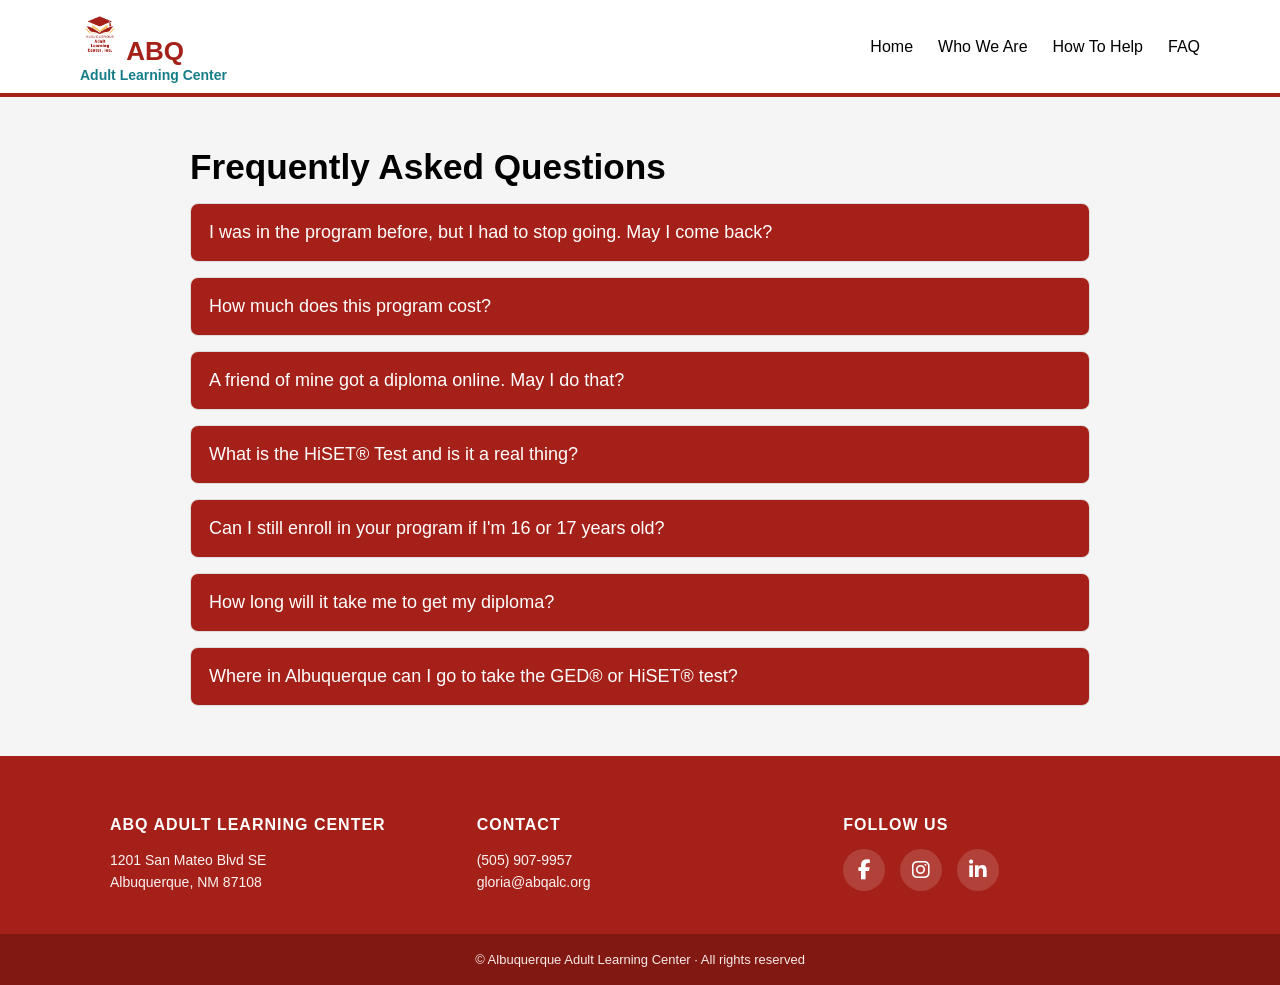
<file: FAQ.html>
<!DOCTYPE html>
<html lang="es">
<head>
  <link rel="stylesheet" href="https://cdnjs.cloudflare.com/ajax/libs/font-awesome/6.7.2/css/all.min.css">
  <meta charset="UTF-8" />
  <meta name="viewport" content="width=device-width, initial-scale=1.0" />
  <title>ABQ Adult Learning Center</title>
  <link rel="stylesheet" href="styles.css">
    <!-- Favicon -->
  <link rel="icon" type="img/png" href="img/WWW_ABQ_LOGO.png">
</head>
<body>
<header class="navbar" >
  <div class="logo">

<img src="img/WWW_ABQ_LOGO.png" style="width:40px; height:auto;" alt="logo">
    ABQ <span>Adult Learning Center</span>
  </div>

  <button class="menu-toggle" aria-label="Toggle Menu">☰</button>

  <nav class="nav-menu">
    <ul class="menu-root">

      <li class="menu-item">
<a href="index.html">Home</a>

        <ul class="submenu">
          <li class="has-children"><a href="home_program.html">Program Information</a>
            </li>

          <li class="has-children">
            <a href="home_students.html">Student Success Stories</a>
            </li>
          <li><a href="home_location.html">Location & Contact</a></li>
        </ul>
      </li>

      <li class="menu-item">
        <a href="who.html">  Who We Are</a>
      </li>

      <li class="menu-item">
        How To Help
        <ul class="submenu">
              <li class="has-children"><a href="home_Alumni.html">Alumni</a></li>

            <li class="has-children"><a href="home_we_do.html">Janice Pecos Scholarship</a></li>
           
              <li class="has-children"><a href="solar.html">Community Solar Initiative</a></li>
        </ul>
      </li>
    <!--  <li class="menu-item">
        What’s Happening
        <ul class="submenu">
          <li>Annual Reports</li>
          <li>Events</li>
          <li>News</li>
        </ul>
      </li>-->

      <li class="menu-item"><a href="FAQ.html">FAQ </a></li>
    </ul>
  </nav>

</header>

<section class="faq">

  <h2>Frequently Asked Questions</h2>

  <div class="faq-item">
    <button class="faq-question">
      I was in the program before, but I had to stop going. May I come back?
    </button>
    <div class="faq-answer">
      <p>
        Yes! Please call us today at <strong>505-907-9957</strong> to begin the
        re-enrollment process. The process is different for each person depending
        on how long it has been since they last attended class.
      </p>
    </div>
  </div>

  <div class="faq-item">
    <button class="faq-question">
      How much does this program cost?
    </button>
    <div class="faq-answer">
      <p>
        All of our services are completely free to all individuals age 16 and
        up! Click here for registration information.
      </p>
    </div>
  </div>

  <div class="faq-item">
    <button class="faq-question">
      A friend of mine got a diploma online. May I do that?
    </button>
    <div class="faq-answer">
      <p>
        You can study for the high school equivalency test online, and our
        program can help you get started with that. However, you cannot take
        the real test online. A program that offers any test online is probably
        just trying to take your money.
      </p>
    </div>
  </div>

  <div class="faq-item">
    <button class="faq-question">
      What is the HiSET® Test and is it a real thing?
    </button>
    <div class="faq-answer">
      <p>
        In New Mexico there are two testing alternatives to receive your high
        school equivalency credential: the GED® and the HiSET® Test. Passing
        either test earns the same diploma from the state.
      </p>
    </div>
  </div>

  <div class="faq-item">
    <button class="faq-question">
      Can I still enroll in your program if I'm 16 or 17 years old?
    </button>
    <div class="faq-answer">
      <p>
        Yes. Before registering you will need an Underage Permission Form signed
        by a parent or guardian.
      </p>
    </div>
  </div>

  <div class="faq-item">
    <button class="faq-question">
      How long will it take me to get my diploma?
    </button>
    <div class="faq-answer">
      <p>
        Every student is different. On average, students earn their high school
        equivalency credential in 6–12 months.
      </p>
    </div>
  </div>

  <div class="faq-item">
    <button class="faq-question">
      Where in Albuquerque can I go to take the GED® or HiSET® test?
    </button>
    <div class="faq-answer">
      <p>
        Each test has various testing locations throughout the state.
      </p>
    </div>
  </div>

</section>

<script>
const questions = document.querySelectorAll(".faq-question");

questions.forEach(question => {
    question.addEventListener("click", () => {

        const item = question.parentElement;

        item.classList.toggle("active");

    });
});
</script>



  
<footer class="site-footer">

  <div class="footer-container">

    <!-- INFO -->
    <div class="footer-column">
      <h3>ABQ Adult Learning Center</h3>
      <p>
        1201 San Mateo Blvd SE<br>
        Albuquerque, NM 87108
      </p>
    </div>

    <!-- CONTACT -->
    <div class="footer-column">
      <h3>Contact</h3>
      <p>(505) 907‑9957</p>
      <p>
        gloria@abqalc.org
      </p>
    </div>


    <!-- SOCIAL -->
    <div class="footer-column">
      <h3>Follow Us</h3>
      <div class="social-icons">
        <a href="https://www.facebook.com/abqalc" target="_blank" aria-label="Facebook"><i class="fab fa-facebook-f"></i></a>
        <a href="https://www.instagram.com/abqalc/" target="_blank" aria-label="Instagram"><i class="fab fa-instagram"></i></a>
        <a href="#" aria-label="LinkedIn">  <i class="fab fa-linkedin-in"></i></a>
      </div>
    </div>



  </div>

  <!-- COPYRIGHT -->
  <div class="footer-bottom">
    © <span id="year"></span> Albuquerque Adult Learning Center · All rights reserved
  </div>

</footer>

<script src="script.js"></script>
</body>
</html>
</file>
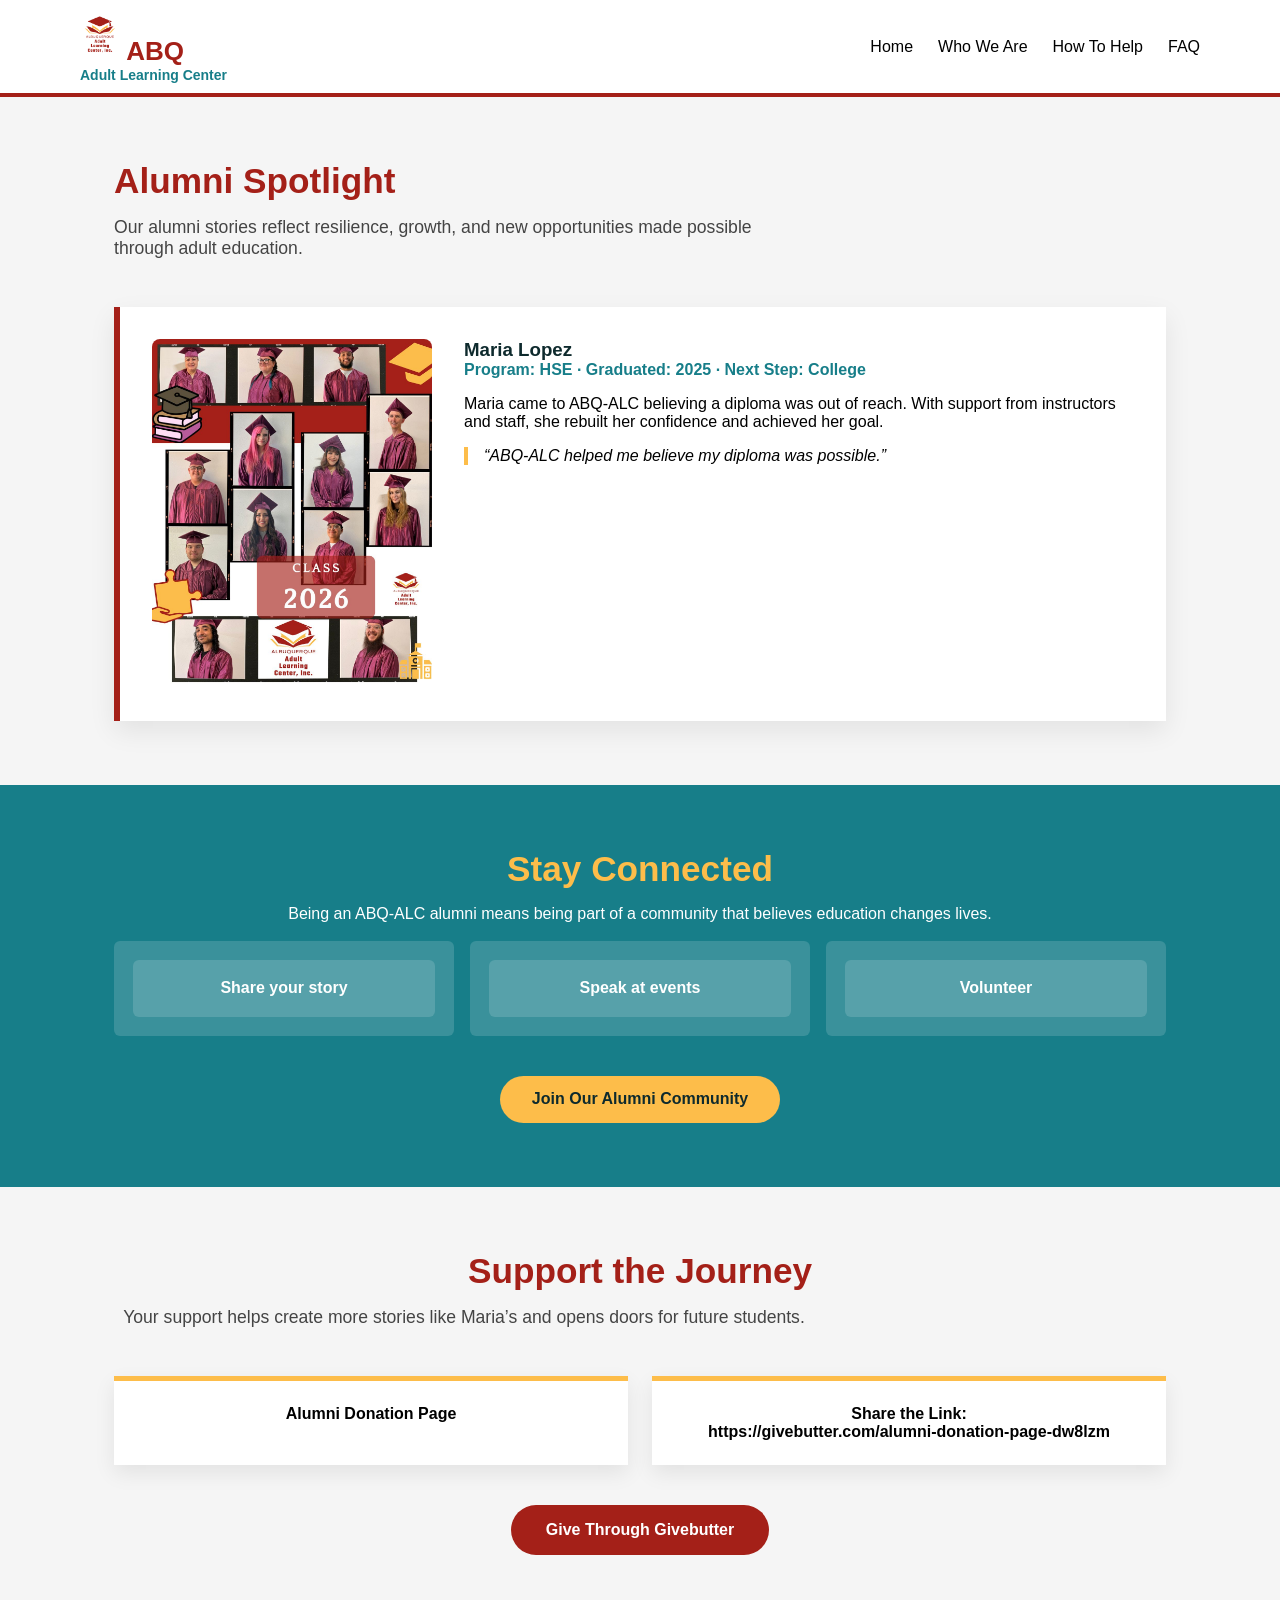
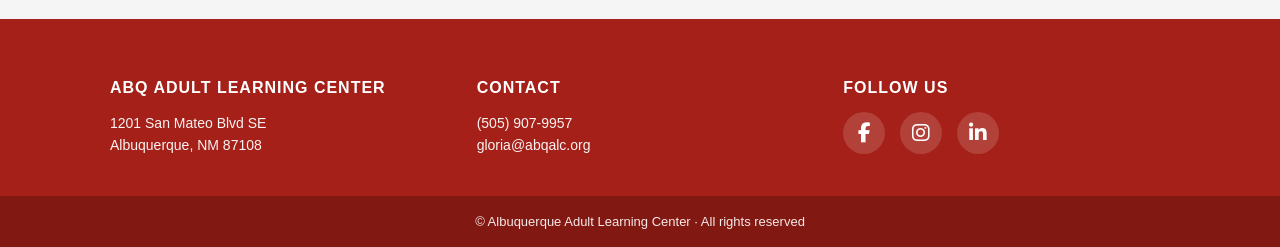
<file: home_Alumni.html>
<!DOCTYPE html>
<html lang="es">
<head>
  <link rel="stylesheet" href="https://cdnjs.cloudflare.com/ajax/libs/font-awesome/6.7.2/css/all.min.css">
  <meta charset="UTF-8" />
  <meta name="viewport" content="width=device-width, initial-scale=1.0" />
  <title>ABQ Adult Learning Center</title>
  <link rel="stylesheet" href="styles.css">
    <!-- Favicon -->
  <link rel="icon" type="img/png" href="img/WWW_ABQ_LOGO.png">
</head>
<body>
<header class="navbar" >
  <div class="logo">

<img src="img/WWW_ABQ_LOGO.png" style="width:40px; height:auto;" alt="logo">
    ABQ <span>Adult Learning Center</span>
  </div>

  <button class="menu-toggle" aria-label="Toggle Menu">☰</button>

  <nav class="nav-menu">
    <ul class="menu-root">

      <li class="menu-item">
<a href="index.html">Home</a>

        <ul class="submenu">
          <li class="has-children"><a href="home_program.html">Program Information</a>
            </li>

          <li class="has-children">
            <a href="home_students.html">Student Success Stories</a>
            </li>
          <li><a href="home_location.html">Location & Contact</a></li>
        </ul>
      </li>

      <li class="menu-item">
        <a href="who.html">  Who We Are</a>
      </li>

      <li class="menu-item">
        How To Help
        <ul class="submenu">
              <li class="has-children"><a href="home_Alumni.html">Alumni</a></li>

            <li class="has-children"><a href="home_we_do.html">Janice Pecos Scholarship</a></li>
           
              <li class="has-children"><a href="solar.html">Community Solar Initiative</a></li>
        </ul>
      </li>
    <!--  <li class="menu-item">
        What’s Happening
        <ul class="submenu">
          <li>Annual Reports</li>
          <li>Events</li>
          <li>News</li>
        </ul>
      </li>-->

      <li class="menu-item"><a href="FAQ.html">FAQ </a></li>
    </ul>
  </nav>
</header>

<!-- ===== ALUMNI SPOTLIGHT ===== -->


<section class="alumni-spotlight">
  <div class="container">
    <h2>Alumni Spotlight</h2>
    <p class="section-intro">
      Our alumni stories reflect resilience, growth, and new opportunities made
      possible through adult education.
    </p>

    <div class="spotlight-card">
      <img src="img/ABQ_ALC_POST.jpg" alt="Alumni photo">
      <div class="spotlight-content">
        <h3>Maria Lopez</h3>
        <p class="meta">
          Program: HSE · Graduated: 2025 · Next Step: College
        </p>
        <p>
          Maria came to ABQ‑ALC believing a diploma was out of reach. With support
          from instructors and staff, she rebuilt her confidence and achieved her goal.
        </p>
        <blockquote>
          “ABQ‑ALC helped me believe my diploma was possible.”
        </blockquote>
      </div>
    </div>
  </div>
</section>

<!-- ================= STORIES (2 PROMOTIONS) ================= -->

<!-- ===== STAY CONNECTED ===== -->
<section class="alumni-connect">
  <div class="container">
    <h2>Stay Connected</h2>
   
      Being an ABQ‑ALC alumni means being part of a community that believes
      education changes lives.
  
<br><br>
    <div class="connect-grid">
  
<div class="connect-item"> <a href="https://forms.gle/ih3Q3dQhFXo9PAEr5"  target="_blank"   style="text-decoration:none; color:inherit;">
  <div class="connect-item">Share your story</div>
</a> 
</div>

       <div class="connect-item"> <a href="https://forms.gle/ih3Q3dQhFXo9PAEr5"  target="_blank"    style="text-decoration:none; color:inherit;">
  <div class="connect-item">Speak at events</div>
</a> 
</div>

 <div class="connect-item">

<a href="https://docs.google.com/forms/d/e/1FAIpQLSecWdsuLYnWfnc6N-_OsY6RXEa9MrDFOjsAXqYEdhYhpFQYOg/viewform"   target="_blank"  style="text-decoration:none; color:inherit;">
  <div class="connect-item">Volunteer</div>
</a>
</div>
</div>
    <a href="#" class="btn-connect">Join Our Alumni Community</a>
  </div>
</section>

<!-- ===== SUPPORT THE JOURNEY ===== -->
<section class="alumni-support">
  <div class="container">
    <h2>Support the Journey</h2>
    <p class="section-intro">
      Your support helps create more stories like Maria’s and opens doors for
      future students.
    </p>

    <div class="donation-options">
      <div class="donation-card">Alumni Donation Page</div>
      
      <div class="donation-card">Share the Link: <br> https://givebutter.com/alumni-donation-page-dw8lzm


      </div>
      <!--
      <div class="donation-card">Sponsor a Student</div>-->
    </div>

    <a href="https://givebutter.com/alumni-donation-page-dw8lzm"   target="_blank"  class="btn-donate">Give Through Givebutter</a>
  </div>
</section>










<footer class="site-footer">

  <div class="footer-container">

    <!-- INFO -->
    <div class="footer-column">
      <h3>ABQ Adult Learning Center</h3>
      <p>
        1201 San Mateo Blvd SE<br>
        Albuquerque, NM 87108
      </p>
    </div>

    <!-- CONTACT -->
    <div class="footer-column">
      <h3>Contact</h3>
      <p>(505) 907‑9957</p>
      <p>
        gloria@abqalc.org
      </p>
    </div>
 <!-- SOCIAL -->
    <div class="footer-column">
      <h3>Follow Us</h3>
      <div class="social-icons">
        <a href="https://www.facebook.com/abqalc" target="_blank" aria-label="Facebook"><i class="fab fa-facebook-f"></i></a>
        <a href="https://www.instagram.com/abqalc/" target="_blank" aria-label="Instagram"><i class="fab fa-instagram"></i></a>
        <a href="#" aria-label="LinkedIn">  <i class="fab fa-linkedin-in"></i></a>
      </div>
    </div>
   


  </div>

  <!-- COPYRIGHT -->
  <div class="footer-bottom">
    © <span id="year"></span> Albuquerque Adult Learning Center · All rights reserved
  </div>

</footer>

<script src="script.js"></script>
</body>
</html>
</file>
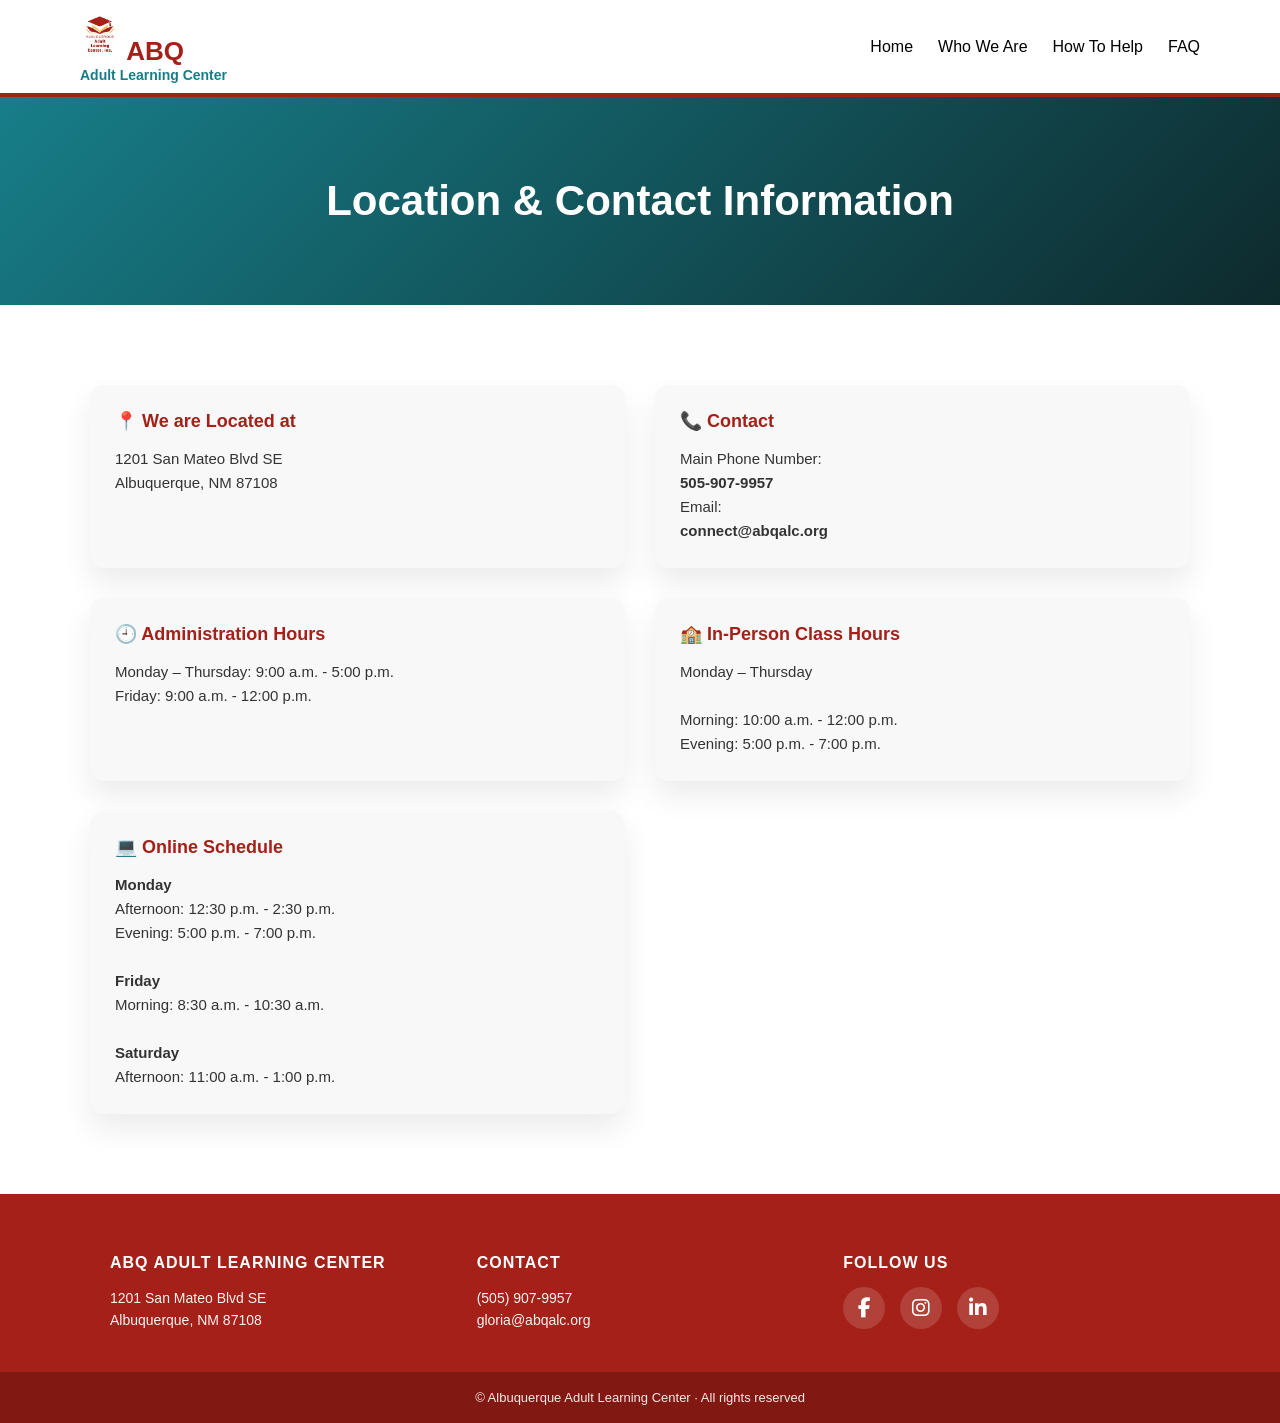
<file: home_location.html>
<!DOCTYPE html>
<html lang="es">
<head>
  <link rel="stylesheet" href="https://cdnjs.cloudflare.com/ajax/libs/font-awesome/6.7.2/css/all.min.css">
  <meta charset="UTF-8" />
  <meta name="viewport" content="width=device-width, initial-scale=1.0" />
  <title>ABQ Adult Learning Center</title>
  <link rel="stylesheet" href="styles.css">
    <!-- Favicon -->
  <link rel="icon" type="img/png" href="img/WWW_ABQ_LOGO.png">
</head>
<body>
<header class="navbar" >
  <div class="logo">

<img src="img/WWW_ABQ_LOGO.png" style="width:40px; height:auto;" alt="logo">
    ABQ <span>Adult Learning Center</span>
  </div>

  <button class="menu-toggle" aria-label="Toggle Menu">☰</button>

  <nav class="nav-menu">
    <ul class="menu-root">

      <li class="menu-item">
<a href="index.html">Home</a>

        <ul class="submenu">
          <li class="has-children"><a href="home_program.html">Program Information</a>
            </li>

          <li class="has-children">
            <a href="home_students.html">Student Success Stories</a>
            </li>
          <li><a href="home_location.html">Location & Contact</a></li>
        </ul>
      </li>

      <li class="menu-item">
        <a href="who.html">  Who We Are</a>
      </li>

      <li class="menu-item">
        How To Help
        <ul class="submenu">
              <li class="has-children"><a href="home_Alumni.html">Alumni</a></li>

            <li class="has-children"><a href="home_we_do.html">Janice Pecos Scholarship</a></li>
           
              <li class="has-children"><a href="solar.html">Community Solar Initiative</a></li>
        </ul>
      </li>
    <!--  <li class="menu-item">
        What’s Happening
        <ul class="submenu">
          <li>Annual Reports</li>
          <li>Events</li>
          <li>News</li>
        </ul>
      </li>-->

      <li class="menu-item"><a href="FAQ.html">FAQ </a></li>
    </ul>
  </nav>
</header>

<!-- ================= HERO TITLE ================= -->
<section class="contact-hero">
  <h1>Location & Contact Information</h1>
</section>

<!-- ================= CONTACT SECTION ================= -->
<section class="contact-section">

  <div class="contact-grid">

    <!-- LOCATION -->
    <div class="contact-card">
      <h2>📍 We are Located at</h2>
      <p>
        1201 San Mateo Blvd SE<br>
        Albuquerque, NM 87108
      </p>
    </div>

    <!-- CONTACT -->
    <div class="contact-card">
      <h2>📞 Contact</h2>
      <p>
        Main Phone Number:<br>
        <strong>505-907-9957</strong>
      </p>

      <p>
        Email:<br>
        <strong>connect@abqalc.org</strong>
      </p>
    </div>

    <!-- ADMIN HOURS -->
    <div class="contact-card">
      <h2>🕘 Administration Hours</h2>
      <p>
        Monday – Thursday: 9:00 a.m. - 5:00 p.m.<br>
        Friday: 9:00 a.m. - 12:00 p.m.
      </p>
    </div>

    <!-- IN PERSON CLASSES -->
    <div class="contact-card">
      <h2>🏫 In-Person Class Hours</h2>
      <p>
        Monday – Thursday<br><br>
        Morning: 10:00 a.m. - 12:00 p.m.<br>
        Evening: 5:00 p.m. - 7:00 p.m.
      </p>
    </div>

    <!-- ONLINE SCHEDULE -->
    <div class="contact-card">
      <h2>💻 Online Schedule</h2>
      <p>
        <strong>Monday</strong><br>
        Afternoon: 12:30 p.m. - 2:30 p.m.<br>
        Evening: 5:00 p.m. - 7:00 p.m.<br><br>

        <strong>Friday</strong><br>
        Morning: 8:30 a.m. - 10:30 a.m.<br><br>

        <strong>Saturday</strong><br>
        Afternoon: 11:00 a.m. - 1:00 p.m.
      </p>
    </div>

  </div>

</section>



<footer class="site-footer">

  <div class="footer-container">

    <!-- INFO -->
    <div class="footer-column">
      <h3>ABQ Adult Learning Center</h3>
      <p>
        1201 San Mateo Blvd SE<br>
        Albuquerque, NM 87108
      </p>
    </div>

    <!-- CONTACT -->
    <div class="footer-column">
      <h3>Contact</h3>
      <p>(505) 907‑9957</p>
      <p>
        gloria@abqalc.org
      </p>
    </div>

  <!-- SOCIAL -->
    <div class="footer-column">
      <h3>Follow Us</h3>
      <div class="social-icons">
        <a href="https://www.facebook.com/abqalc" target="_blank" aria-label="Facebook"><i class="fab fa-facebook-f"></i></a>
        <a href="https://www.instagram.com/abqalc/" target="_blank" aria-label="Instagram"><i class="fab fa-instagram"></i></a>
        <a href="#" aria-label="LinkedIn">  <i class="fab fa-linkedin-in"></i></a>
      </div>
    </div>

  </div>

  <!-- COPYRIGHT -->
  <div class="footer-bottom">
    © <span id="year"></span> Albuquerque Adult Learning Center · All rights reserved
  </div>

</footer>

<script src="script.js"></script>




</body>
</html>
</file>
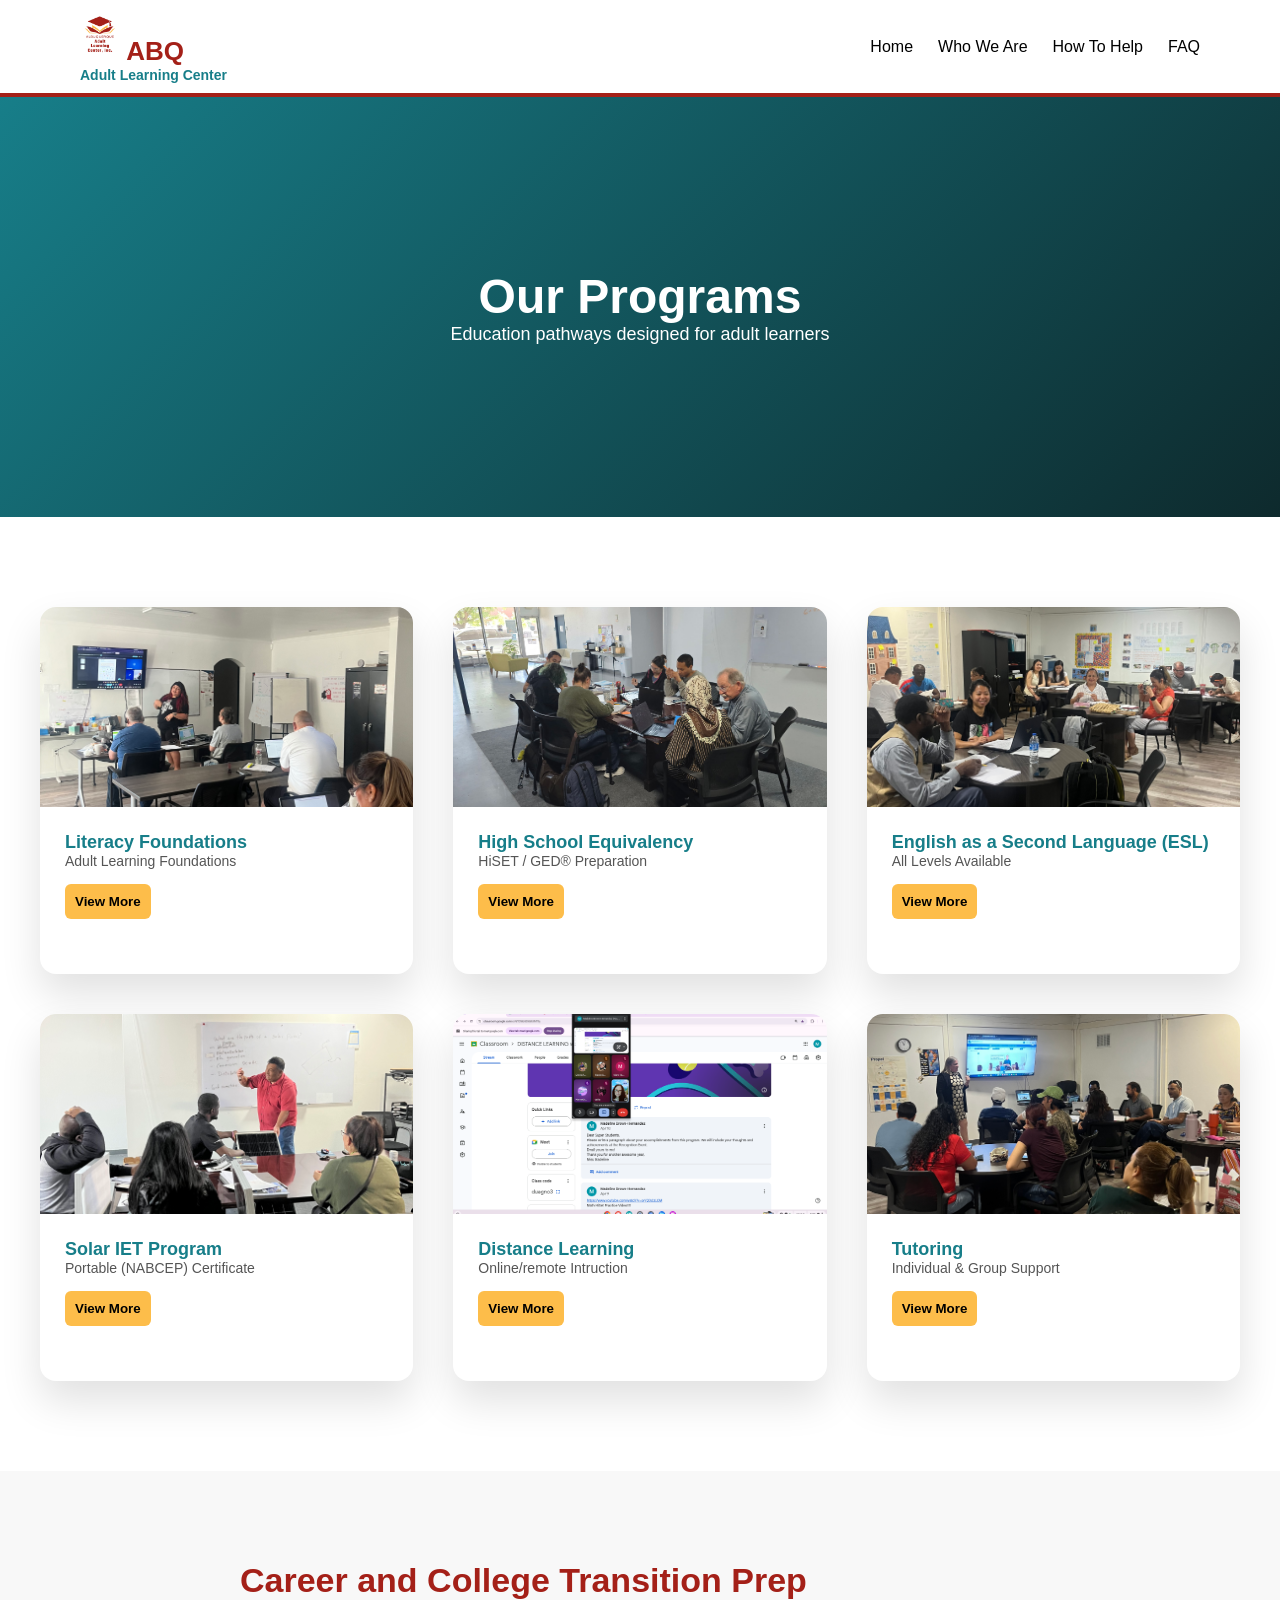
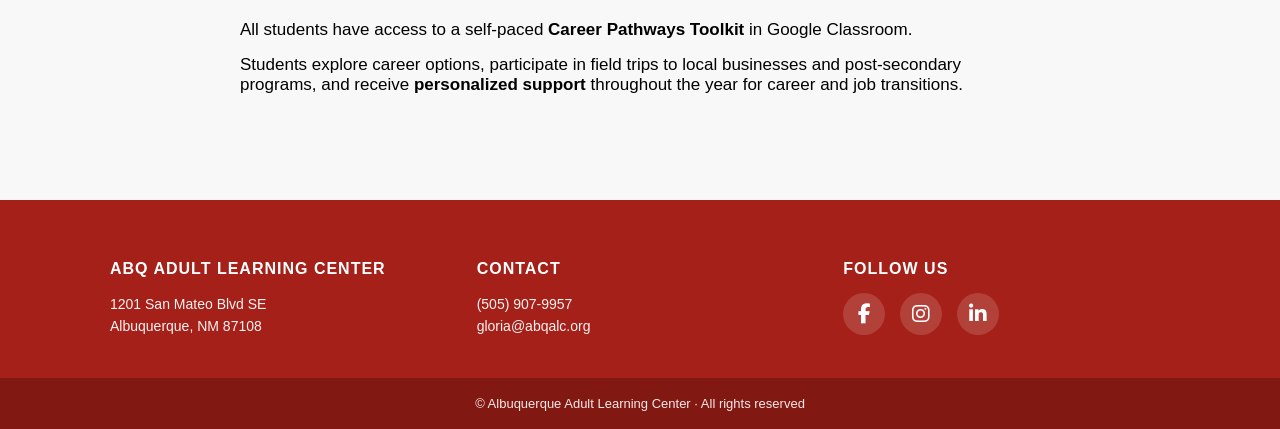
<file: home_program.html>
<!DOCTYPE html>
<html lang="es">
<head>
  <link rel="stylesheet" href="https://cdnjs.cloudflare.com/ajax/libs/font-awesome/6.7.2/css/all.min.css">
  <meta charset="UTF-8" />
  <meta name="viewport" content="width=device-width, initial-scale=1.0" />
  <title>ABQ Adult Learning Center</title>
  <link rel="stylesheet" href="styles.css">
    <!-- Favicon -->
  <link rel="icon" type="img/png" href="img/WWW_ABQ_LOGO.png">
</head>
<body>
<header class="navbar" >
  <div class="logo">

<img src="img/WWW_ABQ_LOGO.png" style="width:40px; height:auto;" alt="logo">
    ABQ <span>Adult Learning Center</span>
  </div>

  <button class="menu-toggle" aria-label="Toggle Menu">☰</button>

  <nav class="nav-menu">
    <ul class="menu-root">

      <li class="menu-item">
<a href="index.html">Home</a>

        <ul class="submenu">
          <li class="has-children"><a href="home_program.html">Program Information</a>
            </li>

          <li class="has-children">
            <a href="home_students.html">Student Success Stories</a>
            </li>
          <li><a href="home_location.html">Location & Contact</a></li>
        </ul>
      </li>

      <li class="menu-item">
        <a href="who.html">  Who We Are</a>
      </li>

      <li class="menu-item">
        How To Help
        <ul class="submenu">
              <li class="has-children"><a href="home_Alumni.html">Alumni</a></li>

            <li class="has-children"><a href="home_we_do.html">Janice Pecos Scholarship</a></li>
           
              <li class="has-children"><a href="solar.html">Community Solar Initiative</a></li>
        </ul>
      </li>
    <!--  <li class="menu-item">
        What’s Happening
        <ul class="submenu">
          <li>Annual Reports</li>
          <li>Events</li>
          <li>News</li>
        </ul>
      </li>-->

      <li class="menu-item"><a href="FAQ.html">FAQ </a></li>
    </ul>
  </nav>
</header>

<main>

<!-- ================= HERO ================= -->
<section class="program-hero">
  <canvas id="network"></canvas>
  <div class="program-hero-content">
    <h1>Our Programs</h1>
    <p>Education pathways designed for adult learners</p>
  </div>
</section>

<!-- ================= PROGRAMS ================= -->
<section class="p-sec">
  <div class="p-grid">

 <div class="p-card">
      <img src="img/IMG_6310.jpeg" alt="">
      <div class="p-info">
        <h3>Literacy Foundations</h3>
        <p>Adult Learning Foundations</p>
        <button class="p-btn">View More</button>
        <div class="p-more">
          <p>
            Do you need help with literacy and the fundamentals of education? 
We will help you improve your reading and writing skills in one-on-one or small group settings, to help you enter/bridge into our High School Equivalency (HSE) Program. <br>
We currently offer in-person and hybrid classes to accommodate your needs
<br>In-Person classes: M-TH 10 AM - 12 PM. Online classes: M-TH : 10A M to 12 PM, AND 5 PM to 7 PM.
          </p>
        </div>
      </div>
    </div>



    <div class="p-card">
      <img src="img/HSL_Q.JPG" alt="">
      <div class="p-info">
        <h3>High School Equivalency</h3>
        <p>HiSET / GED® Preparation</p>
        <button class="p-btn">View More</button>

        <div class="p-more">
          <p>
            In‑person and online classes available.<br>
            Instruction in Reading, Writing, Math,
            Science and Social Studies.
          </p>
        </div>
      </div>
    </div>

   
    <div class="p-card">
      <img src="img/IMG_6296.jpeg" alt="">
      <div class="p-info">
        <h3>English as a Second Language (ESL)</h3>
        <p>All Levels Available</p>
        <button class="p-btn">View More</button>

        <div class="p-more">
          <p>
            Reading, writing, speaking, listening,
            and grammar skills.<br>
            Beginner to advanced classes.
          </p>
        </div>
      </div>
    </div>

    <div class="p-card">
      <img src="img/IMG_6131.jpeg" alt="">
      <div class="p-info">
        <h3>Solar IET Program</h3>
        <p>Portable (NABCEP) Certificate</p>
        <button class="p-btn">View More</button>

        <div class="p-more">
          <p>
            Earn a certificate in the
            fast‑growing solar industry.
          </p>
        </div>
      </div>
    </div>

    <div class="p-card">
      <img src="img/VIRTUAL.png" alt="">
      <div class="p-info">
        <h3>Distance Learning</h3>
        <p>Online/remote Intruction</p>
        <button class="p-btn">View More</button>

        <div class="p-more">
          <p>
            Families work together to improve
            educational, health and financial outcomes.
          </p>
        </div>
      </div>
    </div>

    <div class="p-card">
      <img src="img/IMG_5161.jpeg" alt="">
      <div class="p-info">
        <h3>Tutoring</h3>
        <p>Individual & Group Support</p>
        <button class="p-btn">View More</button>

        <div class="p-more">
          <p>
            One‑on‑one and group tutoring
            provided by dedicated volunteers.
          </p>
        </div>
      </div>
    </div>

  </div>
</section>

<!-- ================= CAREER SECTION ================= -->
<section class="career-section">

  <div class="career-content">
    <h2>Career and College Transition Prep</h2>

    <p>
      All students have access to a self-paced
      <strong>Career Pathways Toolkit</strong>
      in Google Classroom.
    </p>

    <p>
      Students explore career options, participate
      in field trips to local businesses and
      post-secondary programs, and receive
      <strong>personalized support</strong>
      throughout the year for career and job transitions.
    </p>
  </div>

</section>






</main>


<footer class="site-footer">

  <div class="footer-container">

    <!-- INFO -->
    <div class="footer-column">
      <h3>ABQ Adult Learning Center</h3>
      <p>
        1201 San Mateo Blvd SE<br>
        Albuquerque, NM 87108
      </p>
    </div>

    <!-- CONTACT -->
    <div class="footer-column">
      <h3>Contact</h3>
      <p>(505) 907‑9957</p>
      <p>
        gloria@abqalc.org
      </p>
    </div>

  <!-- SOCIAL -->
    <div class="footer-column">
      <h3>Follow Us</h3>
      <div class="social-icons">
        <a href="https://www.facebook.com/abqalc" target="_blank" aria-label="Facebook"><i class="fab fa-facebook-f"></i></a>
        <a href="https://www.instagram.com/abqalc/" target="_blank" aria-label="Instagram"><i class="fab fa-instagram"></i></a>
        <a href="#" aria-label="LinkedIn">  <i class="fab fa-linkedin-in"></i></a>
      </div>
    </div>
   


  </div>

  <!-- COPYRIGHT -->
  <div class="footer-bottom">
    © <span id="year"></span> Albuquerque Adult Learning Center · All rights reserved
  </div>

</footer>

<script src="script.js"></script>


<script>
document.querySelectorAll('.p-card').forEach(card => {
  const btn = card.querySelector('.p-btn');

  btn.addEventListener('click', () => {
    card.classList.toggle('active');
  });
});
</script>


</body>
</html>
</file>
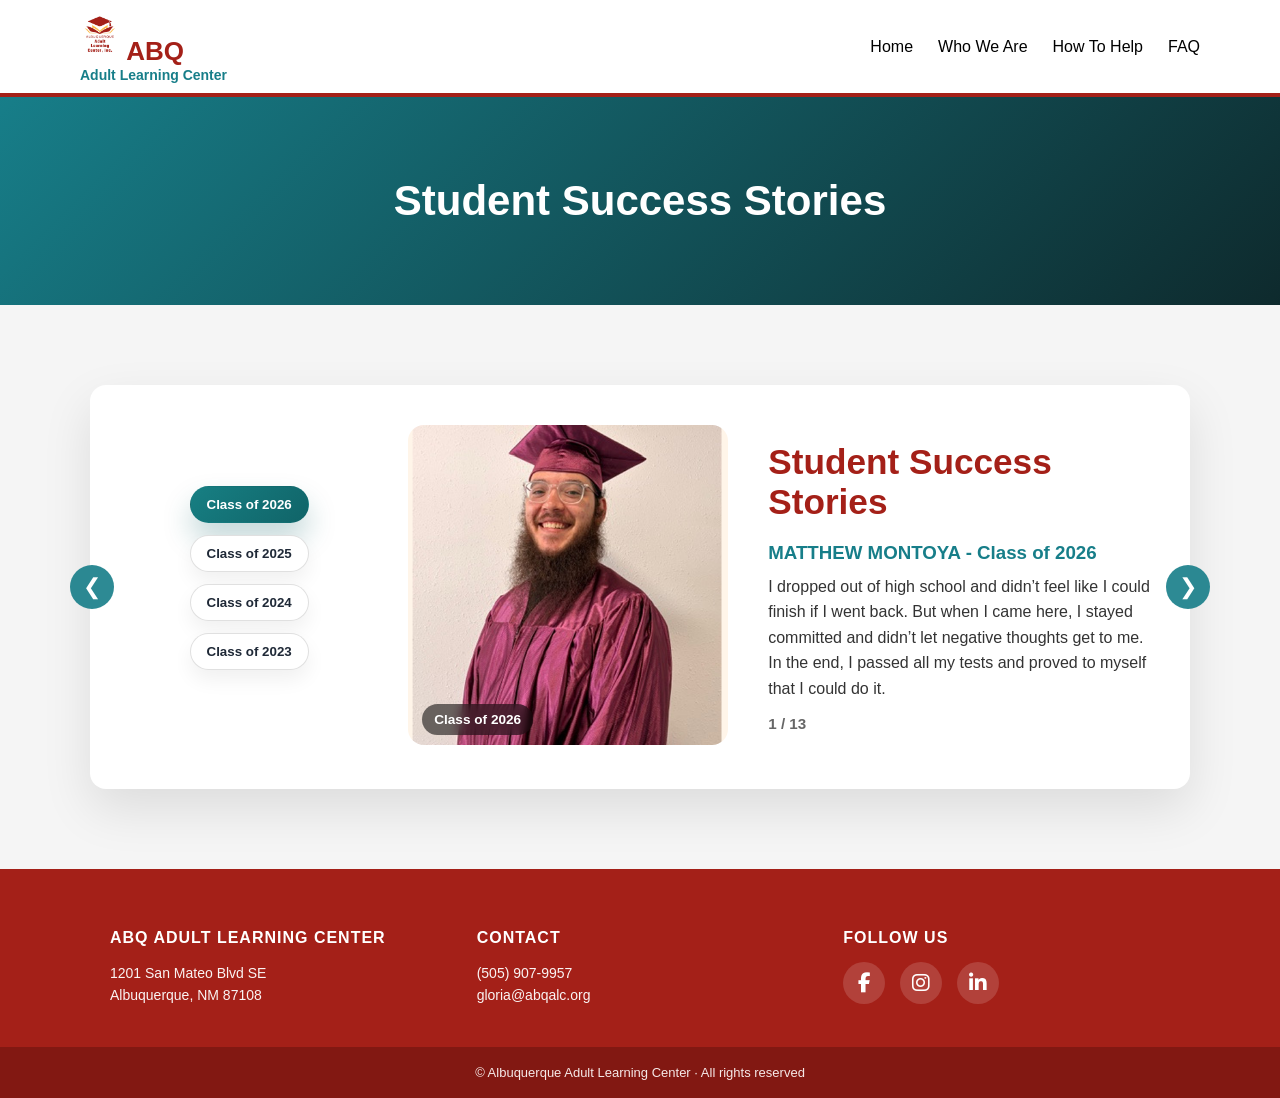
<file: home_students.html>
<!DOCTYPE html>
<html lang="es">
<head>
  <link rel="stylesheet" href="https://cdnjs.cloudflare.com/ajax/libs/font-awesome/6.7.2/css/all.min.css">
  <meta charset="UTF-8" />
  <meta name="viewport" content="width=device-width, initial-scale=1.0" />
  <title>ABQ Adult Learning Center</title>
  <link rel="stylesheet" href="styles.css">
    <!-- Favicon -->
  <link rel="icon" type="img/png" href="img/WWW_ABQ_LOGO.png">
</head>
<body>
<header class="navbar" >
  <div class="logo">

<img src="img/WWW_ABQ_LOGO.png" style="width:40px; height:auto;" alt="logo">
    ABQ <span>Adult Learning Center</span>
  </div>

  <button class="menu-toggle" aria-label="Toggle Menu">☰</button>

  <nav class="nav-menu">
    <ul class="menu-root">

      <li class="menu-item">
<a href="index.html">Home</a>

        <ul class="submenu">
          <li class="has-children"><a href="home_program.html">Program Information</a>
            </li>

          <li class="has-children">
            <a href="home_students.html">Student Success Stories</a>
            </li>
          <li><a href="home_location.html">Location & Contact</a></li>
        </ul>
      </li>

      <li class="menu-item">
        <a href="who.html">  Who We Are</a>
      </li>

      <li class="menu-item">
        How To Help
        <ul class="submenu">
              <li class="has-children"><a href="home_Alumni.html">Alumni</a></li>

            <li class="has-children"><a href="home_we_do.html">Janice Pecos Scholarship</a></li>
           
              <li class="has-children"><a href="solar.html">Community Solar Initiative</a></li>
        </ul>
      </li>
    <!--  <li class="menu-item">
        What’s Happening
        <ul class="submenu">
          <li>Annual Reports</li>
          <li>Events</li>
          <li>News</li>
        </ul>
      </li>-->

      <li class="menu-item"><a href="FAQ.html">FAQ </a></li>
    </ul>
  </nav>
</header>


<!-- ================= HERO TITLE ================= -->
<section class="contact-hero">
  <h1>Student Success Stories</h1>
</section>

<!-- ================= STORIES (2 PROMOTIONS) ================= -->
<section class="stories-section" id="success-stories">
  <div class="stories-container" aria-label="Student Success Stories Carousel">

    <!-- YEAR SWITCHER -->
    <div class="stories-years" role="tablist" aria-label="Choose class year">
      <button class="stories-year-btn is-active"
              type="button"
              role="tab"
              aria-selected="true"
              data-year="2026">
        Class of 2026
      </button>

      <button class="stories-year-btn"
              type="button"
              role="tab"
              aria-selected="false"
              data-year="2025">
        Class of 2025
      </button>
    
<button class="stories-year-btn"
              type="button"
              role="tab"
              aria-selected="false"
              data-year="2024">
        Class of 2024
      </button>
    

<button class="stories-year-btn"
              type="button"
              role="tab"
              aria-selected="false"
              data-year="2023">
        Class of 2023
      </button>


    </div>

    <!-- FLECHA IZQUIERDA -->
    <button class="story-arrow left" aria-label="Previous story" type="button">
      &#10094;
    </button>

    <!-- IMAGE -->
    <div class="story-image">
      <img id="storyImg" src="img/s1.jpg" alt="Student">
      <div class="story-badge" id="storyBadge">Class of 2026</div>
    </div>

    <!-- TEXT -->
    <div class="story-text">
      <h2>Student Success Stories</h2>

      <h3 id="storyName">Shante Bryant - Class of 2026</h3>
      <p id="storyBio">
        "I remember walking into class on my first day..."
      </p>

      <div class="story-meta">
        <span id="storyCounter">1 / 7</span>
      </div>
    </div>

    <!-- FLECHA DERECHA -->
    <button class="story-arrow right" aria-label="Next story" type="button">
      &#10095;
    </button>

  </div>
</section>


<script>
document.addEventListener("DOMContentLoaded", () => {

  const promotions = {
    2023: [
      {
        img: "img/s1.jpg",
        name: "Shante Bryant - Class of 2023",
        bio: "I remember my first day of class with Nadia, who was very welcoming and whose teaching I really enjoyed. After a few months, Mr. Enka became my teacher and helped me stay focused. I almost gave up after failing my first math test, but he encouraged me to try again, and I eventually passed. This experience showed me that with effort and self-belief, anything is possible. Now I am enrolled at CNM pursuing a Medical Assistance certificate. Thank you to everyone at ABQ-ALS, especially Matt, for all the support along the way"
      },
      {
        img: "img/s2.jpg",
        name: "Nathanael Dutcher - Class of 2023",
        bio: "I started ABQALC in January of 2022 I worked and studied hard but with too many road blocks along the since i had to help my family as well as myself through our situation of homelessness. I passed 2 tests in 2022 over a 5 month period and didn't pass anymore test's until may of 2023. all i can say is even if there are many roadblocks in lifeall i can say is, 'don't stop belivin"
      },
      {
        img: "img/s3.jpg",
        name: "Samantha Warford - Class of 2023",
        bio: "Why was it so important to obtain my HiSET? Recently I have become very selfish and have fallen in love with myself, so much that I have started taking care of myself and my future. I have taken care of people my whole life and now I am putting myself first (not easy being a mother). I've been wanting to graduate since the day I dropped out 20 years ago. 2020 scared me. I thought I would be out of a job and out of options cause waiting tables was all that I knew. So I enrolled to ABQ ALC and it was the best experience of my life"
      },
      {
        img: "img/s4.jpg",
        name: "Isabella Hernandez- Class of 2023",
        bio: "My experience with this entire experience getting my GED is that I proved to myself, and the others around me, that I am capable of finishing something that I deemed to be hard. I showed that no matter how hard life gets, how busy or overwhelmed you feel, you can do something that can totally change your life, if you put your mind to it. This has been one of the most powerful feeling that I have ever done for myself because I did this. No one else. Just me."
      },
      {
        img: "img/s5.jpg",
        name: "Rosalind Ballejos- Class of 2023",
        bio: "When I came into the program I had two jobs. I couldn't imagine adding on another commitment. ABQ ALC was able to work with my schedule. I got my high school equivalency in 6 months. I recommend if your wanting to finish school this is amazing program. Its never to late! They are awesome!"
      },
      {
        img: "img/s6.jpg",
        name: "Briana Figueroa- Class of 2023",
        bio: "Before I found Albuquerque Adult Learning Center I thought getting my high school equivalency would be difficult. With the help of Matt and Raul I realized if I put in the time I can achieve whatever I put my mind to. I am no longer afraid of trying things that seem hard."
      }
      ,
      {
        img: "img/s7.jpg",
        name: "Alexis Sedillo- Class of 2023",
        bio: "After 6 long years I have finally did it. Believe in yourself because that is what truly matters. No one can stop you from pursuing your dreams. Let them underestimate you, it makes the win even sweeter."
      }
    ],

    2024: [
      {
         img: "img/s3.jpg",
        name: "Samantha Warford - Class of 2024",
        bio: "Why was it so important to obtain my HiSET? Recently I have become very selfish..."
      },
      {
       img: "img/s1.jpg",
        name: "Shante Bryant - Class of 2024",
        bio: "I remember walking into class on my first day. Nadia was my teacher at that time..."
      },
       {
     img: "img/s3.jpg",
        name: "Samantha Warford - Class of 2024",
        bio: "Why was it so important to obtain my HiSET? Recently I have become very selfish..."
      },

       {
       img: "img/s1.jpg",
        name: "Shante Bryant - Class of 2024",
        bio: "I remember walking into class on my first day. Nadia was my teacher at that time..."
      },

       {
      img: "img/s3.jpg",
        name: "Samantha Warford - Class of 2024",
        bio: "Why was it so important to obtain my HiSET? Recently I have become very selfish..."
      }
   


     ],

    2025: [
      {
         img: "img/s12025.png",
        name: "JERRY BALDONADO - Class of 2025",
        bio: "At 17 years old, I dropped out of high school. Now, at 31, I want to make a difference in my family's lives by completing the program and attending college"
      },
      {
       img: "img/s22025.png",
        name: "ALISHA GARNEAUX - Class of 2025",
        bio: "I used to be homeless, addicted, and lost in psychosis. I didn’t think I had a future. But with the help of Mr. Enka and Albuquerque Adult Learning Center Inc., I earned my HiSET diploma and found a new path. Now, I’m in college studying to become a Medical Assistant, with plans to continue on and become a Physician Assistant. My life has completely changed, and I’m proof that no matter how far you’ve fallen, it’s never too late to rise."
      },
      {
       img: "img/s32025.png",
        name: "ANTONIO SEGURA - Class of 2025",
        bio: "In high school, I lost motivation when teachers gave up on me, and I ended up in the wrong crowd. After dropping out twice and struggling with self-doubt, a friend introduced me to Albuquerque Adult Learning Center Inc... With support and determination, I pushed through setbacks and earned my graduation certificate. Now, I’m headed to college and starting my own detailing business—proof that it’s never too late to turn things around"
      },
       {
     img: "img/s42025.png",
        name: "ZOHRA BARAKI- Class of 2025",
        bio: "This is just the beginning."
      }
 ],

 2026: [
      {
         img: "img/s12026.png",
        name: "MATTHEW MONTOYA - Class of 2026",
        bio: "I dropped out of high school and didn’t feel like I could finish if I went back. But when I came here, I stayed committed and didn’t let negative thoughts get to me. In the end, I passed all my tests and proved to myself that I could do it."
      },
      {
       img: "img/s22026.png",
        name: "ROBERT GARCIA - Class of 2026",
        bio: "Unaware of what life had in store, I knew there was always more ahead for me—this was just the first step. I thank ABQ-ALC for helping me reach this milestone. I will continue to strive and move forward, never back.."
      },
       {
     img: "img/s32026.png",
        name: "PETE YSASI - Class of 2026",
        bio: "I dropped out of high school at 18 and went straight into hard labor jobs. By 2025, I felt like I hadn’t really built the future I wanted for myself. That realization pushed me to make a change. I decided to attend ABQ-ALC, earned my HSE, they helped me with an internship. I plan to become a firefighter."
      },

       {
       img: "img/s42026.png",
        name: "ALINA CORDOZA - Class of 2026",
        bio: "I started in ESL classes, but I always wanted to earn my GED. This was a big challenge for me because my first language is Spanish, and most of my classes were in English. Achieving my GED was a very important goal for me because it would open up opportunities to provide for my family and help me grow as a person. I feel very happy and proud of all the work I put in, and in the end, it was worth it."
      },

       {
      img: "img/s552026.png",
        name: "NATORY TORTARELLI - Class of 2026",
        bio: "After a long year, I finally made it. With support from great teachers and staff, I pushed through challenges, including a car accident and my daughter’s health issues. I had to take some time off but got back on track with the help of my teacher, Daniel Garcia, whose encouragement meant a lot during the hardest moments.."
      },
      {
       img: "img/s62026.png",
        name: "DONALD HUMMEL - Class of 2026",
        bio: "Earning my high school equivalency this year has been one of my most meaningful accomplishments, especially while supporting my daughter through serious health challenges. There were moments when giving up felt easier, but my determination to build a better future for us kept me going. This achievement reflects my resilience and commitment to growth, and represents perseverance, love, and a renewed drive to create opportunities for my family."
      },
       {
     img: "img/s72026.png",
        name: "KAILYN REISCHE - Class of 2026",
        bio: "After being kicked out at 16, I left school despite being on track to graduate early. Two years later, while pregnant, I decided to earn my HSE. At the ABQ Adult Learning Center, I finished in five weeks with high scores. Now, I’m preparing to study nursing and pursue a career as a Certified Surgical First Assistant."
      },

       {
       img: "img/s82026.png",
        name: "EVLYN SALAZAR - Class of 2026",
        bio: "I dropped out of high school and wasn’t sure what to do next until my mom encouraged me to get my HSE. At ABQ-ALC, I learned that success takes time and effort. Thank you to everyone who believed in me and supported me throughout my journey!."
      },

       {
      img: "img/s92026.png",
        name: "KEANU SYLVESTER - Class of 2026",
        bio: "I refused to settle for the life I had and pushed myself toward the one I want. Every setback sharpened my focus instead of slowing me down. Today, my success stands as a reminder that determination beats doubt every time."
      }
,

       {
      img: "img/sA12026.png",
        name: "SOFIA DAVIS - Class of 2026",
        bio: "I refused to settle for the life I had and pushed myself toward the one I want. Every setback sharpened my focus instead of slowing me down. Today, my success stands as a reminder that determination beats doubt every time."
      },

       {
      img: "img/sA22026.png",
        name: "DONNA SCHMIDT - Class of 2026",
        bio: "I left school at 17 after becoming pregnant and didn’t think a diploma was possible. My experience with the Adult Learning Center was amazing. The staff immediately welcomed and supported me. With their help, I built confidence, improved my skills, and earned my diploma—opening new opportunities for me and my children."
      }



,

       {
      img: "img/sA32026.png",
        name: "ANTHONY ZENTI - Class of 2026",
        bio: "Anthony enrolled in ABQ-ALC in September 2025 and successfully completed his HSE in three months. I am working to get to a better place. I am in the process of enrolling in a college in Fort Worth, TX. I am interested in becoming a paralegal."
      },

       {
      img: "img/sA42026.png",
        name: "RYAN STAHULAK - Class of 2026",
        bio: "Ryan enrolled in the ABQ Adult Learning Center in November. During his four months with us, he attended faithfully and demonstrated strong commitment to his goals. He graduated on February 24, 2026. Ryan will be greatly missed by fellow students and our entire community."
      }






 ],






  };

  let currentYear = 2026;
  let index = 0;
  let intervalId = null;

  // ELEMENTOS
  const container = document.querySelector(".stories-container");
  const imgEl = document.getElementById("storyImg");
  const nameEl = document.getElementById("storyName");
  const bioEl = document.getElementById("storyBio");
  const badgeEl = document.getElementById("storyBadge");
  const counterEl = document.getElementById("storyCounter");
  const btnLeft = document.querySelector(".story-arrow.left");
  const btnRight = document.querySelector(".story-arrow.right");
  const yearButtons = document.querySelectorAll(".stories-year-btn");

  function getStories() {
    return promotions[currentYear];
  }

  function updateCounter() {
    const total = getStories().length;
    counterEl.textContent = `${index + 1} / ${total}`;
  }

  function showStory(i) {
    const stories = getStories();
    if (!stories || !stories.length) return;

    imgEl.style.opacity = 0;

    setTimeout(() => {
      imgEl.src = stories[i].img;
      nameEl.textContent = stories[i].name;
      bioEl.textContent = stories[i].bio;
      badgeEl.textContent = `Class of ${currentYear}`;
      imgEl.style.opacity = 1;
      updateCounter();
    }, 250);
  }

  function nextStory() {
    index = (index + 1) % getStories().length;
    showStory(index);
  }

  function prevStory() {
    index = (index - 1 + getStories().length) % getStories().length;
    showStory(index);
  }

  function startAuto() {
    stopAuto();
    intervalId = setInterval(nextStory, 5000);
  }

  function stopAuto() {
    if (intervalId) clearInterval(intervalId);
    intervalId = null;
  }

  function setYear(year) {
    currentYear = Number(year);
    index = 0;

    yearButtons.forEach(btn => {
      const active = Number(btn.dataset.year) === currentYear;
      btn.classList.toggle("is-active", active);
      btn.setAttribute("aria-selected", active);
    });

    showStory(index);
    startAuto();
  }

  // EVENTOS
  btnRight.addEventListener("click", () => {
    stopAuto();
    nextStory();
    startAuto();
  });

  btnLeft.addEventListener("click", () => {
    stopAuto();
    prevStory();
    startAuto();
  });

  container.addEventListener("mouseenter", stopAuto);
  container.addEventListener("mouseleave", startAuto);

  yearButtons.forEach(btn => {
    btn.addEventListener("click", () => {
      setYear(btn.dataset.year);
    });
  });

  // INIT
  setYear(2026);

});
</script>






<footer class="site-footer">

  <div class="footer-container">

    <!-- INFO -->
    <div class="footer-column">
      <h3>ABQ Adult Learning Center</h3>
      <p>
        1201 San Mateo Blvd SE<br>
        Albuquerque, NM 87108
      </p>
    </div>

    <!-- CONTACT -->
    <div class="footer-column">
      <h3>Contact</h3>
      <p>(505) 907‑9957</p>
      <p>
        gloria@abqalc.org
      </p>
    </div>
 <!-- SOCIAL -->
    <div class="footer-column">
      <h3>Follow Us</h3>
      <div class="social-icons">
        <a href="https://www.facebook.com/abqalc" target="_blank" aria-label="Facebook"><i class="fab fa-facebook-f"></i></a>
        <a href="https://www.instagram.com/abqalc/" target="_blank" aria-label="Instagram"><i class="fab fa-instagram"></i></a>
        <a href="#" aria-label="LinkedIn">  <i class="fab fa-linkedin-in"></i></a>
      </div>
    </div>
  </div>

  <!-- COPYRIGHT -->
  <div class="footer-bottom">
    © <span id="year"></span> Albuquerque Adult Learning Center · All rights reserved
  </div>

</footer>

<script src="script.js"></script>
</body>
</html>
</file>
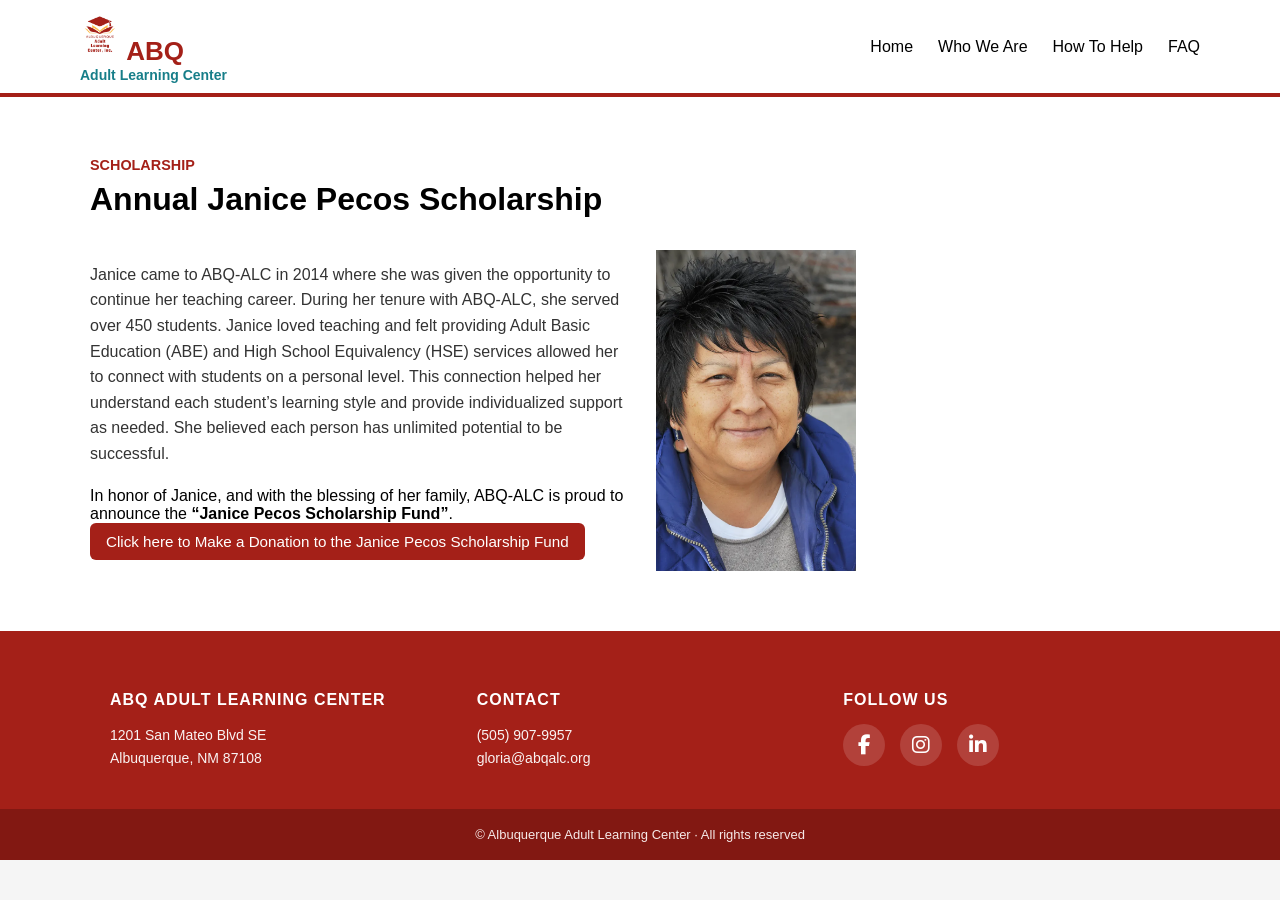
<file: home_we_do.html>
<!DOCTYPE html>
<html lang="es">
<head>
  <link rel="stylesheet" href="https://cdnjs.cloudflare.com/ajax/libs/font-awesome/6.7.2/css/all.min.css">
  <meta charset="UTF-8" />
  <meta name="viewport" content="width=device-width, initial-scale=1.0" />
  <title>ABQ Adult Learning Center</title>
  <link rel="stylesheet" href="styles.css">
    <!-- Favicon -->
  <link rel="icon" type="img/png" href="img/WWW_ABQ_LOGO.png">
</head>
<body>
<header class="navbar" >
  <div class="logo">

<img src="img/WWW_ABQ_LOGO.png" style="width:40px; height:auto;" alt="logo">
    ABQ <span>Adult Learning Center</span>
  </div>

  <button class="menu-toggle" aria-label="Toggle Menu">☰</button>

  <nav class="nav-menu">
    <ul class="menu-root">

      <li class="menu-item">
<a href="index.html">Home</a>

        <ul class="submenu">
          <li class="has-children"><a href="home_program.html">Program Information</a>
            </li>

          <li class="has-children">
            <a href="home_students.html">Student Success Stories</a>
            </li>
          <li><a href="home_location.html">Location & Contact</a></li>
        </ul>
      </li>

      <li class="menu-item">
        <a href="who.html">  Who We Are</a>
      </li>

      <li class="menu-item">
        How To Help
        <ul class="submenu">
              <li class="has-children"><a href="home_Alumni.html">Alumni</a></li>

            <li class="has-children"><a href="home_we_do.html">Janice Pecos Scholarship</a></li>
           
              <li class="has-children"><a href="solar.html">Community Solar Initiative</a></li>
        </ul>
      </li>
    <!--  <li class="menu-item">
        What’s Happening
        <ul class="submenu">
          <li>Annual Reports</li>
          <li>Events</li>
          <li>News</li>
        </ul>
      </li>-->

      <li class="menu-item"><a href="FAQ.html">FAQ </a></li>
    </ul>
  </nav>
</header>

<!-- ================= HERO ================= -->

<section id="janice-pecos-scholarship" class="scholarship-spotlight">
  <div class="scholarship-spotlight__wrap">

    <header class="scholarship-spotlight__header">
      <p class="scholarship-spotlight__kicker">Scholarship</p>
      <h2 class="scholarship-spotlight__title">Annual Janice Pecos Scholarship</h2>
  
    </header>

    <div class="scholarship-spotlight__grid js-reveal">
      <!-- LEFT: CONTENT -->

      <div class="scholarship-spotlight__content">

        <p class="scholarship-spotlight__text">
          
          Janice came to ABQ-ALC in 2014 where she was given the opportunity to continue her teaching career. During her tenure with ABQ-ALC, she served over 450 students. Janice loved teaching and felt providing Adult Basic Education (ABE) and High School Equivalency (HSE) services allowed her to connect with students on a personal level. This connection helped her understand each student’s learning style and provide individualized support as needed. She believed each person has unlimited potential to be successful.


        </p>


               <p >
          In honor of Janice, and with the blessing of her family, ABQ-ALC is proud to announce the
          <strong>“Janice Pecos Scholarship Fund”</strong>.
        </p>

        <div class="scholarship-spotlight__actions">
          <a class="scholarship-spotlight__btn scholarship-spotlight__btn--primary"
             href="https://givebutter.com/PXA87h"
             target="_blank" rel="noopener">
            Click here to Make a Donation to the Janice Pecos Scholarship Fund
          </a>
  <!--
          <button type="button"
                  class="scholarship-spotlight__btn scholarship-spotlight__btn--ghost js-copy-link"
                  data-copy="https://TU-LINK-AQUI.com"
                  aria-label="Copy scholarship link">
            Copy link
          </button> -->
        </div>

        <p class="scholarship-spotlight__note" role="status" aria-live="polite"></p>
      </div>

      <!-- RIGHT: IMAGE -->
      <figure class="scholarship-spotlight__media">
 
<img
  class="scholarship-spotlight__img"
  src="img/Pecos.png"
  alt="Scholarship highlight image"
  loading="lazy"
  width="200"
/>





      </figure>
    </div>

  </div>
</section>


<footer class="site-footer">

  <div class="footer-container">

    <!-- INFO -->
    <div class="footer-column">
      <h3>ABQ Adult Learning Center</h3>
      <p>
        1201 San Mateo Blvd SE<br>
        Albuquerque, NM 87108
      </p>
    </div>

    <!-- CONTACT -->
    <div class="footer-column">
      <h3>Contact</h3>
      <p>(505) 907‑9957</p>
      <p>
        gloria@abqalc.org
      </p>
    </div>

    <!-- SOCIAL -->
    <div class="footer-column">
      <h3>Follow Us</h3>
      <div class="social-icons">
        <a href="https://www.facebook.com/abqalc" target="_blank" aria-label="Facebook"><i class="fab fa-facebook-f"></i></a>
        <a href="https://www.instagram.com/abqalc/" target="_blank" aria-label="Instagram"><i class="fab fa-instagram"></i></a>
        <a href="#" aria-label="LinkedIn">  <i class="fab fa-linkedin-in"></i></a>
      </div>
    </div>
  </div>
  <!-- COPYRIGHT -->
  <div class="footer-bottom">
    © <span id="year"></span> Albuquerque Adult Learning Center · All rights reserved
  </div>

</footer>

<script src="script.js"></script>
</body>
</html>
</file>
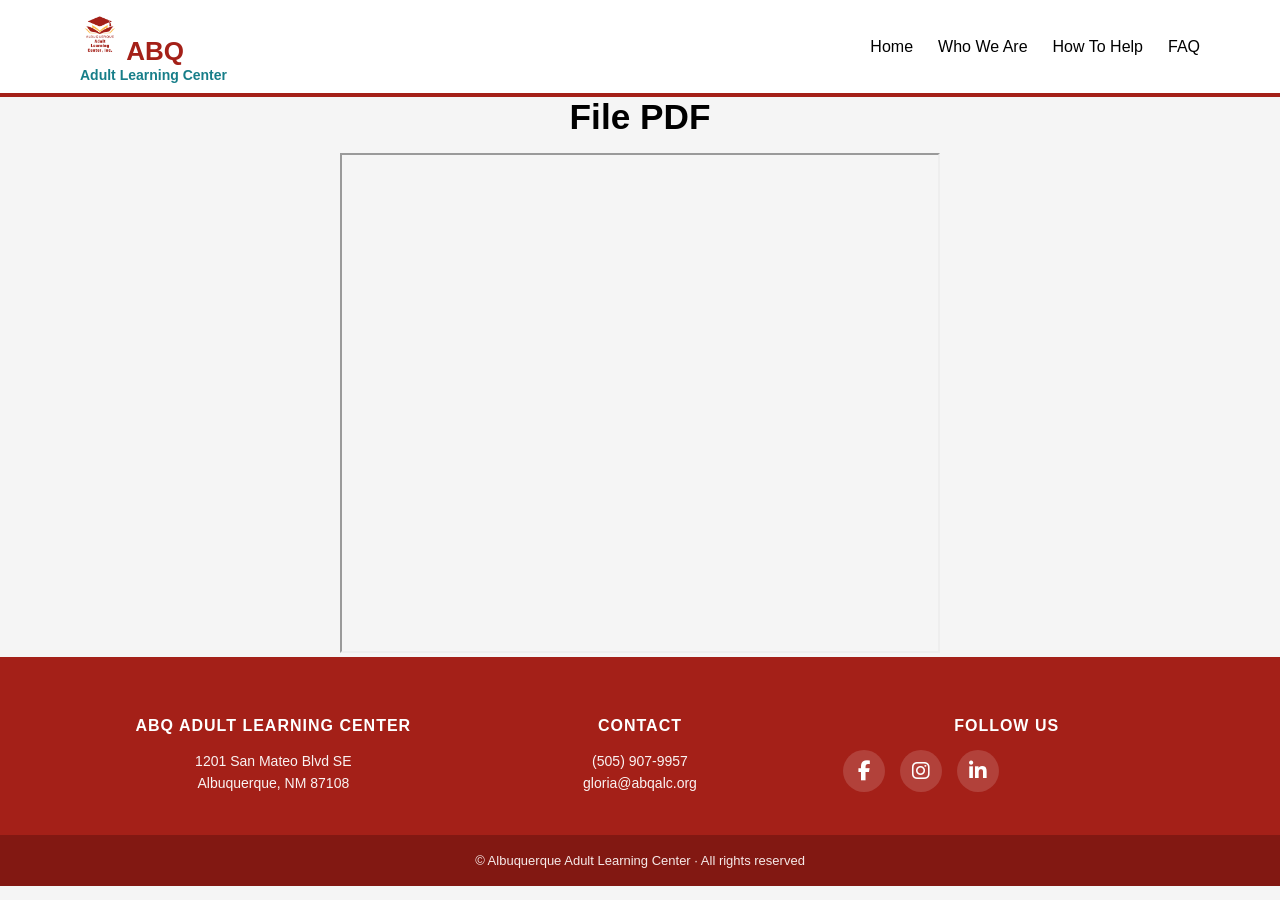
<file: solar.html>
<!DOCTYPE html>
<html lang="es">
<head>
    <link rel="stylesheet" href="https://cdnjs.cloudflare.com/ajax/libs/font-awesome/6.7.2/css/all.min.css">
  <meta charset="UTF-8" />
  <meta name="viewport" content="width=device-width, initial-scale=1.0" />
  <title>ABQ Adult Learning Center</title>
  <link rel="stylesheet" href="styles.css">
    <!-- Favicon -->
  <link rel="icon" type="img/png" href="img/WWW_ABQ_LOGO.png">
</head>
<body>
<header class="navbar" >
  <div class="logo">

<img src="img/WWW_ABQ_LOGO.png" style="width:40px; height:auto;" alt="logo">
    ABQ <span>Adult Learning Center</span>
  </div>

  <button class="menu-toggle" aria-label="Toggle Menu">☰</button>

  <nav class="nav-menu">
    <ul class="menu-root">

      <li class="menu-item">
<a href="index.html">Home</a>

        <ul class="submenu">
          <li class="has-children"><a href="home_program.html">Program Information</a>
            </li>

          <li class="has-children">
            <a href="home_students.html">Student Success Stories</a>
            </li>
          <li><a href="home_location.html">Location & Contact</a></li>
        </ul>
      </li>

      <li class="menu-item">
        <a href="who.html">  Who We Are</a>
      </li>

      <li class="menu-item">
        How To Help
        <ul class="submenu">
              <li class="has-children"><a href="home_Alumni.html">Alumni</a></li>

            <li class="has-children"><a href="home_we_do.html">Janice Pecos Scholarship</a></li>
           
              <li class="has-children"><a href="solar.html">Community Solar Initiative</a></li>
        </ul>
      </li>

      <li class="menu-item"><a href="FAQ.html">FAQ </a></li>
    </ul>
  </nav>
</header>

<center>

<section>

    <h2>File  PDF</h2>

    <iframe src="img/ABQALC_FILE.pdf" width="600" height="500"></iframe>

</section>






<footer class="site-footer">

  <div class="footer-container">

    <!-- INFO -->
    <div class="footer-column">
      <h3>ABQ Adult Learning Center</h3>
      <p>
        1201 San Mateo Blvd SE<br>
        Albuquerque, NM 87108
      </p>
    </div>

    <!-- CONTACT -->
    <div class="footer-column">
      <h3>Contact</h3>
      <p>(505) 907‑9957</p>
      <p>
        gloria@abqalc.org
      </p>
    </div>

    <!-- SOCIAL -->
    <div class="footer-column">
      <h3>Follow Us</h3>
      <div class="social-icons">
        <a href="https://www.facebook.com/abqalc" target="_blank" aria-label="Facebook"><i class="fab fa-facebook-f"></i></a>
        <a href="https://www.instagram.com/abqalc/" target="_blank" aria-label="Instagram"><i class="fab fa-instagram"></i></a>
        <a href="#" aria-label="LinkedIn">  <i class="fab fa-linkedin-in"></i></a>
      </div>
    </div>

   


  </div>

  <!-- COPYRIGHT -->
  <div class="footer-bottom">
    © <span id="year"></span> Albuquerque Adult Learning Center · All rights reserved
  </div>

</footer>

<script src="script.js"></script>
</body>
</html>
</file>
<file: styles.css>
/* =============================
   COLORES
============================= */
:root {
  --red: #a42018;
  --yellow: #fdbd4a;
  --blue: #177E89;
  --white: #ffffff;
  --dark: #0e2a2d;
}

/* =============================
   RESET
============================= */
* {
  margin: 0;
  padding: 0;
  box-sizing: border-box;
}

body {
  font-family: "Segoe UI", Arial, sans-serif;
  background: #f5f5f5;
}

/* =============================
   NAVBAR
============================= */
.navbar {
  display: flex;
  justify-content: space-between;
  align-items: center;
  padding: 10px 80px;
  background: var(--white);
  border-bottom: 4px solid var(--red);
  position: sticky;
  top: 0;
  z-index: 500;
}

.logo {
  font-weight: bold;
  font-size: 26px;
  color: var(--red);
}

.logo span {
  display: block;
  font-size: 14px;
  color: var(--blue);
}

/* =============================
   MENU
============================= */
.menu-toggle {
  display: none;
  font-size: 28px;
  background: none;
  border: none;
  cursor: pointer;
}

.menu-root {
  list-style: none;
  display: flex;
  gap: 25px;
}


.menu-item {
  position: relative;
  cursor: pointer;
  font-weight: 300;
}

.menu-item:hover {
  color: var(--red);
}

/* =============================
   SUBMENÚS (NIVEL 1 Y 2)
============================= */
.submenu {
  position: absolute;
  top: 100%;
  left: 0;
  background: var(--white);
  min-width: 240px;
  display: none; /* SIEMPRE OCULTO */
  flex-direction: column;
  box-shadow: 0 6px 16px rgba(0,0,0,0.15);
  border-radius: 6px;
  padding: 10px 0;
  z-index: 999;
}

/* Mostrar SOLO si está activo (mobile) */
.menu-item.active > .submenu,
.has-children.active > .submenu {
  display: flex;
}

/* Desktop (hover real) */
@media (hover: hover) {
  .menu-item:hover > .submenu {
    display: flex;
  }

  .has-children:hover > .submenu {
    display: flex;
  }
}

.submenu li {
  padding: 10px 20px;
  white-space: nowrap;
}

.submenu li:hover {
  background: var(--yellow);
}

/* Segundo nivel */
.has-children {
  position: relative;
}

.submenu.sub {
  top: 0;
  left: 100%;
}


/* =============================
   CANVAS
============================= */
#network {
  position: absolute;
  inset: 0;
  z-index: 1;
}

/* =============================
   HERO CONTENT
============================= */
.hero-content {
  position: relative;
  z-index: 2;
  max-width: 600px;
  padding: 80px;
  color: var(--white);
}

.hero h1 {
  font-size: 52px;
  line-height: 1.1;
  color: #ffffff;
}

.hero h1 span {
  color: var(--yellow);
}

.hero p {
  margin: 20px 0;
  font-size: 20px;
}

/* =============================
   BUTTONS
============================= */
.hero-buttons {
  display: flex;
  gap: 15px;
}

.btn {
  padding: 14px 26px;
  font-size: 14px;
  border-radius: 6px;
  cursor: pointer;
  border: none;
  font-weight: bold;
}

.btn.primary {
  background: var(--yellow);
  color: #000;
}

.btn.secondary {
  background: transparent;
  border: 2px solid var(--white);
  color: var(--white);
}

/* =============================
   RESPONSIVE (MOBILE)
============================= */
@media (max-width: 768px) {
  .menu-toggle {
    display: block;
  }

  .nav-menu {
    display: none;
    width: 100%;
    background: var(--white);
  }

  .nav-menu.open {
    display: block;
  }

  .nav-menu ul {
    flex-direction: column;
    padding: 15px;
    gap: 10px;
  }

  .submenu {
    position: static;
    box-shadow: none;
    border-radius: 0;
    padding-left: 15px;
  }

  .hero-content {
    padding: 40px;
  }

  .hero h1 {
    font-size: 36px;
  }
}

.hero {
  position: relative;
  height: 550px;
  overflow: hidden;
}

/* IMAGEN DE FONDO REAL */
.hero-bg {
  position: absolute;
  inset: 0;
  background-image: url("img/hero.webp"); /* 👈 AQUÍ */
  background-size: cover;
  background-position: center;
  background-repeat: no-repeat;
  z-index: 0;
}

/* MÉTRICAS */
.stats {
  display: flex;
  justify-content: space-around;
  padding: 60px 20px;
  background: linear-gradient(135deg, #177E89, #0e2a2d);
  color: white;
}

.stat {
  text-align: center;
}

.stat strong {
  font-size: 48px;
  color: #fdbd4a;
}

.stat span {
  display: block;
  margin-top: 8px;
  font-size: 14px;
  opacity: 0.9;
}



/* =============================
   ENROLL SECTION
============================= */
.enroll-section {
  background: #ffffff;
  padding: 80px 20px;
}

.enroll-container {
  max-width: 900px;
  margin: 0 auto;
}

.enroll-section h2 {
  font-size: 32px;
  color: #a42018;
  margin-bottom: 25px;
  letter-spacing: 0.5px;
}

.enroll-intro {
  font-size: 18px;
  color: #333;
  margin-bottom: 30px;
  line-height: 1.6;
}



/* =============================
   ENROLL – FLIP CARDS SECTION
============================= */
.enroll-section {
  background: #ffffff;
  padding: 80px 20px;
}

.enroll-container {
  max-width: 1100px;
  margin: 0 auto;
}

/* Header */
.enroll-header {
  max-width: 650px;
  margin-bottom: 60px;
}

.enroll-header h2 {
  font-size: 32px;
  color: #a42018;
  margin-bottom: 15px;
}

.enroll-header p {
  font-size: 18px;
  color: #444;
  line-height: 1.6;
}

/* Grid */
.flip-grid {
  display: grid;
  grid-template-columns: repeat(4, 1fr);
  gap: 30px;
}

/* Flip Card */
.flip-card {
  perspective: 1200px;
}

.flip-inner {
  position: relative;
  width: 100%;
  height: 260px;
  transition: transform 0.7s ease;
  transform-style: preserve-3d;
}

.flip-card:hover .flip-inner {
  transform: rotateY(180deg);
}

/* Front & Back */
.flip-front,
.flip-back {
  position: absolute;
  inset: 0;
  border-radius: 12px;
  backface-visibility: hidden;
  display: flex;
  flex-direction: column;
  justify-content: center;
  padding: 25px;
}

/* Front */
.flip-front {
  background: #177E89;
  color: white;
  text-align: center;
}

.flip-front .icon {
  font-size: 42px;
  margin-bottom: 15px;
}

.flip-front h3 {
  font-size: 18px;
  line-height: 1.4;
}

/* Back */
.flip-back {
  background: #fdbd4a;
  color: #000;
  transform: rotateY(180deg);
}

.flip-back p {
  font-size: 15px;
  line-height: 1.6;
}

/* =============================
   RESPONSIVE
============================= */
@media (max-width: 1024px) {
  .flip-grid {
    grid-template-columns: repeat(2, 1fr);
  }
}

@media (max-width: 600px) {
  .flip-grid {
    grid-template-columns: 1fr;
  }

  .enroll-header h2 {
    font-size: 26px;
  }
}




/* =============================
   CONNECT SECTION
============================= */
.connect-section {
  padding: 90px 20px;
  background: linear-gradient(135deg, #177E89, #0e2a2d);
  color: white;
}

.connect-wrapper {
  max-width: 1100px;
  margin: 0 auto;
}

.connect-title {
  font-size: 38px;
  margin-bottom: 10px;
}

.connect-subtitle {
  font-size: 18px;
  opacity: 0.9;
  margin-bottom: 60px;
  max-width: 500px;
}

/* Grid */
.connect-grid {
  display: grid;
  grid-template-columns: repeat(4, 1fr);
  gap: 30px;
}

/* Card */
.connect-card {
  background: rgba(255, 255, 255, 0.08);
  border-radius: 16px;
  padding: 35px 25px;
  transition: transform 0.4s ease, background 0.4s ease;
  position: relative;
}

.connect-card:hover {
  transform: translateY(-10px);
  background: rgba(255, 255, 255, 0.15);
}

.connect-icon {
  font-size: 42px;
  margin-bottom: 20px;
}

.connect-card h3 {
  font-size: 18px;
  margin-bottom: 10px;
}

.connect-card p {
  font-size: 15px;
  line-height: 1.6;
}

.highlight {
  font-size: 18px;
  font-weight: bold;
  color: #fdbd4a;
}

.note {
  font-size: 12px;
  opacity: 0.8;
}

.spanish {
  margin-top: 10px;
  font-size: 14px;
  opacity: 0.85;
}

/* Pulse Effect */
.pulse::after {
  content: "";
  position: absolute;
  inset: 0;
  border-radius: 16px;
  border: 2px solid rgba(253, 189, 74, 0.8);
  animation: pulse 2s infinite;
  pointer-events: none;
}

@keyframes pulse {
  0% { opacity: 0.7; }
  50% { opacity: 0; }
  100% { opacity: 0.7; }
}

/* Responsive */
@media (max-width: 1000px) {
  .connect-grid {
    grid-template-columns: repeat(2, 1fr);
  }
}

@media (max-width: 600px) {
  .connect-grid {
    grid-template-columns: 1fr;
  }

  .connect-title {
    font-size: 30px;
  }
}


/* =============================
   PARTNERS SECTION
============================= */
.partners-section {
  padding: 90px 20px;
  background: #ffffff;
}

.partners-container {
  max-width: 1200px;
  margin: 0 auto;
  display: grid;
  grid-template-columns: 2fr 1fr;
  gap: 50px;
  align-items: center;
}

/* VIDEO */
.partners-video h2 {
  color: #a42018;
  font-size: 32px;
  margin-bottom: 25px;
}

.video-wrapper {
  position: relative;
  padding-top: 56.25%;
  border-radius: 16px;
  overflow: hidden;
  box-shadow: 0 30px 60px rgba(0,0,0,0.2);
}

.video-wrapper iframe {
  position: absolute;
  inset: 0;
  width: 100%;
  height: 100%;
}

/* CARRUSEL */
.partners-carousel {
  position: relative;
  height: 420px;
  overflow: hidden;
}

.partners-carousel h3 {
  margin-bottom: 20px;
  font-size: 18px;
  color: #177E89;
  text-transform: uppercase;
  letter-spacing: 1px;
}

/* Track */
.carousel-track {
  display: flex;
  flex-direction: column;
  gap: 25px;
  animation: scrollUp 18s linear infinite;
}

/* Logo Card */
.partner-logo {
  background: #f8f8f8;
  border-radius: 12px;
  padding: 20px;
  display: flex;
  align-items: center;
  justify-content: center;
  box-shadow: 0 10px 25px rgba(0,0,0,0.08);
}

.partner-logo img {
  max-width: 140px;
  max-height: 60px;
  object-fit: contain;
  filter: grayscale(100%);
  opacity: 0.85;
  transition: all 0.3s ease;
}

.partner-logo:hover img {
  filter: grayscale(0%);
  opacity: 1;
}

/* Animación vertical */
@keyframes scrollUp {
  from {
    transform: translateY(0);
  }
  to {
    transform: translateY(-50%);
  }
}

/* =============================
   RESPONSIVE
============================= */
@media (max-width: 900px) {
  .partners-container {
    grid-template-columns: 1fr;
  }

  .partners-carousel {
    height: auto;
  }

  .carousel-track {
    animation: none;
  }
}

/* =============================
   LIGHTBOX / MODAL
============================= */
.lightbox {
  position: fixed;
  inset: 0;
  display: none;
  z-index: 9999;
}

.lightbox.active {
  display: block;
}

/* Fondo oscuro */
.lightbox-overlay {
  position: absolute;
  inset: 0;
  background: rgba(14, 42, 45, 0.85);
  backdrop-filter: blur(3px);
}

/* Contenido */
.lightbox-content {
  position: relative;
  max-width: 80%;
  max-height: 80%;
  margin: auto;
  top: 50%;
  transform: translateY(-50%) scale(0.9);
  animation: zoomIn 0.4s ease forwards;
}

.lightbox-content img {
  width: 9cm;
  height: 9cm;
  object-fit: contain;
  border-radius: 12px;
  background: white;
  padding: 10px;
  display: block;
  margin: 0 auto;
}


/* Botón cerrar */
.lightbox-close {
  position: absolute;
  top: -45px;
  right: -10px;
  font-size: 32px;
  background: none;
  color: #fdbd4a;
  border: none;
  cursor: pointer;
}

/* Animación */
@keyframes zoomIn {
  to {
    transform: translateY(-50%) scale(1);
  }
}

/* Responsive */
@media (max-width: 600px) {
  .lightbox-content {
    max-width: 90%;
    max-height: 90%;
  }
}




/* =============================
   VOLUNTEER SECTION
============================= */
.volunteer-section {
  padding: 90px 20px;
  background: #ffffff;
}

.volunteer-container {
  max-width: 1200px;
  margin: 0 auto;
  display: grid;
  grid-template-columns: 1fr 1fr;
  gap: 60px;
  align-items: center;
}

/* Imagen con zoom */
.volunteer-image {
  position: relative;
  overflow: hidden;
  border-radius: 18px;
  box-shadow: 0 25px 50px rgba(0,0,0,0.2);
}

.volunteer-image img {
  width: 100%;
  height: 100%;
  object-fit: cover;
  transition: transform 0.8s ease;
}

.volunteer-image:hover img {
  transform: scale(1.08);
}

/* Contenido */
.volunteer-content h2 {
  font-size: 36px;
  color: #a42018;
  margin-bottom: 20px;
  line-height: 1.2;
}

.volunteer-intro {
  font-size: 18px;
  color: #444;
  margin-bottom: 30px;
  max-width: 500px;
}

/* Lista */
.volunteer-list {
  list-style: none;
  padding: 0;
}

.volunteer-list li {
  display: flex;
  align-items: center;
  font-size: 16px;
  color: #333;
  margin-bottom: 15px;
}

.volunteer-list .icon {
  font-size: 22px;
  margin-right: 12px;
  color: #177E89;
}

/* =============================
   RESPONSIVE
============================= */
@media (max-width: 900px) {
  .volunteer-container {
    grid-template-columns: 1fr;
  }

  .volunteer-content h2 {
    font-size: 30px;
  }
}


/* =============================
   FOOTER
============================= */
.site-footer {
  background: #a42018;
  color: white;
}

.footer-container {
  max-width: 1100px;
  margin: 0 auto;
  padding: 60px 20px 40px;
  display: grid;
  grid-template-columns: repeat(3, 1fr);
  gap: 40px;
}

.footer-column h3 {
  font-size: 16px;
  margin-bottom: 15px;
  text-transform: uppercase;
  letter-spacing: 1px;
}

.footer-column p {
  font-size: 14px;
  line-height: 1.6;
  opacity: 0.95;
}

/* SOCIAL ICONS */
.social-icons {
  display: flex;
  gap: 15px;
}

.social-icons a {
  width: 42px;
  height: 42px;
  border-radius: 50%;
  background: rgba(255, 255, 255, 0.15);
  display: flex;
  align-items: center;
  justify-content: center;
  font-size: 20px;
  color: white;
  text-decoration: none;
  transition: all 0.3s ease;
}

.social-icons a:hover {
  background: #fdbd4a;
  color: #000;
  transform: translateY(-4px);
}

/* BOTTOM */
.footer-bottom {
  background: #7f1812; /* rojo más oscuro */
  text-align: center;
  padding: 18px 15px;
  font-size: 13px;
  opacity: 0.9;
}

/* RESPONSIVE */
@media (max-width: 800px) {
  .footer-container {
    grid-template-columns: 1fr;
    text-align: center;
  }

  .social-icons {
    justify-content: center;
  }
}

nav a {
  text-decoration: none;
  color: inherit;
}


/* ================= CAREER ================= */
.career-section {
  padding: 90px 20px;
  background: #f8f8f8;
}

.career-content {
  max-width: 800px;
  margin: auto;
}

.career-content h2 {
  color: #a42018;
  font-size: 34px;
  margin-bottom: 20px;
}

.career-content p {
  font-size: 17px;
  margin-bottom: 15px;
}

/* Responsive */
@media (max-width: 900px) {
  .programs-grid {
    grid-template-columns: 1fr;
  }
}

.program-hero {
  position: relative;
  height: 420px;
  background: linear-gradient(135deg, #177E89, #0e2a2d);
  overflow: hidden;
}

.program-hero-content {
  position: relative;
  z-index: 2;
  color: white;
  text-align: center;
  top: 50%;
  transform: translateY(-50%);
}

.program-hero h1 {
  font-size: 48px;
}

.program-hero p {
  font-size: 18px;
}




/* ================= PROGRAMS ================= */

.p-sec {
  padding: 90px 20px;
  background: #fff;
  font-family: "Segoe UI", Arial, sans-serif;
}

.p-ttl {
  text-align: center;
  font-size: 32px;
  color: #a42018;
  margin-bottom: 60px;
}

.p-grid {
  max-width: 1200px;
  margin: 0 auto;
  display: grid;
  grid-template-columns: repeat(3, 1fr);
  gap: 40px;
}

.p-card {
  background: #fff;
  border-radius: 16px;
  box-shadow: 0 20px 40px rgba(0,0,0,.12);
  transition: transform .3s ease, box-shadow .3s ease;
}

.p-card:hover {
  transform: translateY(-6px);
  box-shadow: 0 30px 60px rgba(0,0,0,.18);
}

.p-card img {
  width: 100%;
  height: 200px;
  object-fit: cover;
  display: block;
  border-radius: 16px 16px 0 0;
}

.p-info {
  padding: 25px;
}

.p-info h3 {
  font-size: 18px;
  color: #177E89;
}

.p-info p {
  font-size: 14px;
  color: #555;
}

/* Button */
.p-btn {
  margin-top: 15px;
  background: #fdbd4a;
  border: none;
  padding: 10px 10px;
  border-radius: 6px;
  font-weight: bold;
  cursor: pointer;
}

.p-btn:hover {
  background: #e6a832;
}

/* Expandable text */
.p-more {
  margin-top: 30px;
  font-size: 20px;
  line-height: 1.4;
  color: #333;
  max-height: 0;
  overflow: hidden;
  transition: max-height .2s ease;
}

/* Responsive */
@media (max-width: 1000px) {
  .p-grid {
    grid-template-columns: repeat(2, 1fr);
  }
}

@media (max-width: 650px) {
  .p-grid {
    grid-template-columns: 1fr;
  }
}

.p-card.active .p-more {
  max-height: 200px; /* o lo que necesites */
}


.contact-hero {
  padding: 80px 20px;
  background: linear-gradient(135deg, #177E89, #0e2a2d);
  color: white;
  text-align: center;
}

.contact-hero h1 {
  font-size: 42px;
}

.contact-section {
  padding: 80px 20px;
  background: #fff;
}

.contact-grid {
  max-width: 1100px;
  margin: auto;
  display: grid;
  grid-template-columns: repeat(2, 1fr);
  gap: 30px;
}

.contact-card {
  background: #f8f8f8;
  padding: 25px;
  border-radius: 14px;
  box-shadow: 0 15px 30px rgba(0,0,0,0.08);
}

.contact-card h2 {
  color: var(--red);
  margin-bottom: 15px;
  font-size: 18px;
}

.contact-card p {
  font-size: 15px;
  line-height: 1.6;
  color: #333;
}

/* RESPONSIVE */
@media (max-width: 768px) {
  .contact-grid {
    grid-template-columns: 1fr;
  }

  .contact-hero h1 {
    font-size: 32px;
  }
}



.stories-section {
  padding: 80px 20px;
  background: #f5f5f5;
}

.stories-container {
  max-width: 1100px;
  margin: auto;
  display: flex;
  align-items: center;
  gap: 40px;
  background: white;
  padding: 40px;
  border-radius: 16px;
  box-shadow: 0 20px 50px rgba(0,0,0,0.1);
}

/* IMAGE */
.story-image img {
  width: 320px;
  height: 320px;
  object-fit: cover;
  border-radius: 16px;
  transition: opacity 0.5s ease;
}

/* TEXT */
.story-text h2 {
  color: #a42018;
  margin-bottom: 20px;
}

.story-text h3 {
  color: #177E89;
  margin-bottom: 10px;
}

.story-text p {
  line-height: 1.6;
  color: #333;
}

/* RESPONSIVE */
@media (max-width: 768px) {
  .stories-container {
    flex-direction: column;
    text-align: center;
  }
}


/* ARROWS */
.stories-container {
  position: relative;
}

.story-arrow {
  position: absolute;
  top: 50%;
  transform: translateY(-50%);
  background: rgba(23, 126, 137, 0.9);
  color: white;
  border: none;
  width: 44px;
  height: 44px;
  border-radius: 50%;
  font-size: 22px;
  cursor: pointer;
  display: flex;
  align-items: center;
  justify-content: center;
  transition: background 0.3s ease, transform 0.3s ease;
  z-index: 10;
}

.story-arrow:hover {
  background: #fdbd4a;
  color: #000;
  transform: translateY(-50%) scale(1.1);
}

.story-arrow.left {
  left: -20px;
}

.story-arrow.right {
  right: -20px;
}

/* Mobile */
@media (max-width: 768px) {
  .story-arrow.left {
    left: 5px;
  }

  .story-arrow.right {
    right: 5px;
  }
}



/* ================= WHO WE ARE ================= */
.who-section {
  padding: 90px 20px;
  background: #ffffff;
}

.who-container {
  max-width: 1200px;
  margin: 0 auto;
}

.who-title {
  text-align: center;
  font-size: 34px;
  color: #a42018;
  margin-bottom: 60px;
}

/* GRID */
.who-grid {
  display: grid;
  grid-template-columns: repeat(3, 1fr);
  gap: 30px;
}

/* CARD */
.who-card {
  position: relative;
  height: 320px;
  border-radius: 16px;
  overflow: hidden;
  cursor: pointer;
}

.who-card img {
  width: 100%;
  height: 100%;
  object-fit: cover;
  transition: transform 0.6s ease;
}

/* OVERLAY */
.who-overlay {
  position: absolute;
  inset: 0;
  background: linear-gradient(
    to top,
    rgba(14, 42, 45, 0.9),
    rgba(14, 42, 45, 0.2)
  );
  color: white;
  display: flex;
  flex-direction: column;
  justify-content: flex-end;
  padding: 25px;
  transform: translateY(60%);
  transition: transform 0.6s ease;
}

.who-overlay h3 {
  font-size: 18px;
  margin-bottom: 10px;
  color: #fdbd4a;
}

.who-overlay p {
  font-size: 14px;
  line-height: 1.6;
  opacity: 0;
  transition: opacity 0.4s ease;
}

/* HOVER EFFECT */
.who-card:hover img {
  transform: scale(1.1);
}

.who-card:hover .who-overlay {
  transform: translateY(0);
}

.who-card:hover .who-overlay p {
  opacity: 1;
}

/* RESPONSIVE */
@media (max-width: 1000px) {
  .who-grid {
    grid-template-columns: repeat(2, 1fr);
  }
}

@media (max-width: 600px) {
  .who-grid {
    grid-template-columns: 1fr;
  }
}



/* ================= OUR MODEL ================= */
.model-section {
  padding: 100px 20px;
  background: #f8f8f8;
}

.model-container {
  max-width: 1200px;
  margin: 0 auto;
}

.model-title {
  text-align: center;
  font-size: 34px;
  color: #a42018;
  margin-bottom: 60px;
}

/* CARD */
.model-card {
  position: relative;
  border-radius: 20px;
  overflow: hidden;
  box-shadow: 0 30px 60px rgba(0,0,0,0.2);
}

/* IMAGE */
.model-image img {
  width: 100%;
  height: 480px;
  object-fit: cover;
  display: block;
  transition: transform 0.8s ease;
}

/* OVERLAY */
.model-overlay {
  position: absolute;
  inset: 0;
  background: linear-gradient(
    to top,
    rgba(14, 42, 45, 0.95),
    rgba(14, 42, 45, 0.4)
  );
  color: white;
  padding: 50px;
  display: flex;
  flex-direction: column;
  justify-content: flex-end;
  transform: translateY(55%);
  transition: transform 0.7s ease;
}

.model-overlay h3 {
  font-size: 22px;
  color: #fdbd4a;
  margin-bottom: 15px;
}

.model-overlay p {
  font-size: 16px;
  line-height: 1.7;
  opacity: 0;
  transition: opacity 0.5s ease;
}

/* HOVER EFFECT */
.model-card:hover .model-image img {
  transform: scale(1.08);
}

.model-card:hover .model-overlay {
  transform: translateY(0);
}

.model-card:hover .model-overlay p {
  opacity: 1;
}
/* MOBILE */
@media (max-width: 768px) {
  .model-image img {
    height: 380px;
  }

  .model-overlay {
    transform: translateY(0);
  }
} /* ✅ ESTA LLAVE FALTABA */




/* ==================================================
   BOARD & STAFF – SECTION BASE
================================================== */

.board-section {
  padding: 100px 20px;
  background: #ffffff;
}

.board-container {
  max-width: 1200px;
  margin: 0 auto;
  text-align: center;
}

.board-title {
  font-size: 36px;
  color: #a42018;
  font-weight: 700;
  margin-bottom: 60px;
  position: relative;
}

.board-title::after {
  content: "";
  width: 70px;
  height: 4px;
  background: #fdbd4a;
  display: block;
  margin: 15px auto 0;
  border-radius: 3px;
}

/* ==================================================
   SELECTOR (BOARD / STAFF)
================================================== */

.board-selector {
  display: grid;
  grid-template-columns: repeat(2, 1fr);
  gap: 30px;
  margin-bottom: 80px;
}

/* Selector Card */
.selector-card {
  position: relative;
  height: 260px;
  border-radius: 18px;
  overflow: hidden;
  cursor: pointer;
  box-shadow: 0 20px 40px rgba(0,0,0,0.15);
  transition: transform 0.4s ease, box-shadow 0.4s ease;
}

.selector-card img {
  width: 100%;
  height: 100%;
  object-fit: cover;
  display: block;
}

/* Overlay */
.selector-overlay {
  position: absolute;
  inset: 0;
  background: rgba(14, 42, 45, 0.75);
  display: flex;
  align-items: center;
  justify-content: center;
}

/* Selector Title */
.selector-overlay h3 {
  font-size: 20px;
  font-weight: 700;
  text-transform: uppercase;
  letter-spacing: 1.5px;
  color: white;
  padding: 12px 26px;
  border: 2px solid rgba(255,255,255,0.75);
  border-radius: 40px;
  background: rgba(0,0,0,0.35);
  backdrop-filter: blur(4px);
  transition: all 0.3s ease;
}

/* Hover & Active */
.selector-card:hover {
  transform: scale(1.05);
}

.selector-card:hover .selector-overlay h3 {
  background: #fdbd4a;
  color: #000;
  border-color: #fdbd4a;
}

.selector-card.active {
  box-shadow: 0 30px 60px rgba(164,32,24,0.5);
}

/* ==================================================
   CONTENT AREA
================================================== */

.board-content {
  max-width: 1000px;
  margin: 0 auto;
  text-align: left;
}

/* Panels */
.content-panel {
  display: none;
  animation: fadeUp 0.5s ease both;
}

.content-panel.show {
  display: block;
}

/* Panel title */
.panel-title {
  font-size: 26px;
  color: #177E89;
  text-align: center;
  margin-bottom: 50px;
}

/* ==================================================
   PEOPLE GRID (BOARD / STAFF)
================================================== */

.people-grid {
  display: grid;
  grid-template-columns: repeat(3, 1fr);
  gap: 30px;
}

/* Person card */
.person-card {
  background: #ffffff;
  border-radius: 16px;
  overflow: hidden;
  box-shadow: 0 15px 35px rgba(0,0,0,0.12);
  display: flex;
  flex-direction: column;
  transition: transform 0.4s ease, box-shadow 0.4s ease;
}

.person-card:hover {
  transform: translateY(-8px);
  box-shadow: 0 25px 50px rgba(0,0,0,0.18);
}

/* Person image */
.person-card img {
  width: 100%;
  height: 240px;
  object-fit: contain;
transform: scale(0.9);

}

/* Person info */
.person-info {
  padding: 22px;
  flex-grow: 1;
}

.person-info h4 {
  font-size: 18px;
  font-weight: 700;
  color: #a42018;
  margin-bottom: 6px;
}

.person-info span {
  display: block;
  font-size: 13px;
  font-weight: 600;
  color: #177E89;
  margin-bottom: 12px;
  text-transform: uppercase;
  letter-spacing: 0.5px;
}

.person-info p {
  font-size: 14px;
  line-height: 1.6;
  color: #444;
}

/* ==================================================
   ANIMATIONS
================================================== */

@keyframes fadeUp {
  from {
    opacity: 0;
    transform: translateY(18px);
  }
  to {
    opacity: 1;
    transform: translateY(0);
  }
}

/* ==================================================
   RESPONSIVE
================================================== */

@media (max-width: 1000px) {
  .people-grid {
    grid-template-columns: repeat(2, 1fr);
  }
}

@media (max-width: 768px) {
  .board-selector {
    grid-template-columns: 1fr;
  }

  .board-title {
    font-size: 30px;
  }
}

@media (max-width: 600px) {
  .people-grid {
    grid-template-columns: 1fr;
  }
}



/* ================= COMMUNITY PARTNERS ================= */

.partners-section {
  padding: 100px 20px;
  background: #f8f8f8;
}

.partners-container {
  max-width: 1200px;
  margin: auto;
  text-align: center;
}

.partners-title {
  font-size: 36px;
  color: #a42018;
  margin-bottom: 50px;
}

.partners-carousel {
  overflow: hidden;
  position: relative;
  width: 100%;
}

.partners-track {
  display: flex;
  gap: 60px;
  width: max-content;
  animation: scrollPartners 25s linear infinite;
}

/* Logos */
.partners-track img {
  height: 90px;
  object-fit: contain;
  opacity: 0.85;
  filter: grayscale(100%);
  cursor: pointer;
  transition: all 0.3s ease;
}

.partners-track img:hover {
  opacity: 1;
  filter: grayscale(0%);
  transform: scale(1.05);
}

/* Animation */
@keyframes scrollPartners {
  from {
    transform: translateX(0);
  }
  to {
    transform: translateX(-50%);
  }
}

.partners-note {
  margin-top: 25px;
  font-size: 14px;
  opacity: 0.75;
}



/* ==============================
   STORIES - YEAR SWITCHER + BADGE
   ============================== */

.stories-container{
  position: relative;
}

/* Selector de años */
.stories-years{
  width: 100%;
  display: flex;
  gap: 12px;
  align-items: center;
  justify-content: center;
  margin: 0 0 18px;
  flex-wrap: wrap;
}

.stories-year-btn{
  border: 1px solid rgba(0,0,0,.12);
  background: #fff;
  color: #1f2937;
  font-weight: 800;
  padding: 10px 16px;
  border-radius: 999px;
  cursor: pointer;
  transition: transform .18s ease, background .18s ease, border-color .18s ease, box-shadow .18s ease;
  box-shadow: 0 10px 20px rgba(0,0,0,.06);
}

.stories-year-btn:hover{
  transform: translateY(-1px);
  border-color: rgba(23,127,131,.35);
}

.stories-year-btn.is-active{
  background: linear-gradient(135deg, #177f83, #106468);
  color: #fff;
  border-color: transparent;
  box-shadow: 0 16px 28px rgba(16,100,104,.25);
}

/* Badge sobre la imagen */
.story-image{
  position: relative;
}

.story-badge{
  position: absolute;
  left: 14px;
  bottom: 14px;
  background: rgba(0,0,0,.55);
  color: #fff;
  padding: 8px 12px;
  border-radius: 999px;
  font-weight: 800;
  font-size: .85rem;
  backdrop-filter: blur(6px);
}

/* Contador */
.story-meta{
  margin-top: 14px;
  color: rgba(0,0,0,.6);
  font-weight: 700;
  font-size: .95rem;
}

/* Suaviza transiciones cuando cambia historia */
#storyImg{
  transition: opacity .25s ease;
}


/* ===========================
   INSTRUCTORS SECTION
   =========================== */

.instructors-section{
  --red:#a42018;
  --yellow:#fdbd4a;
  --teal:#177E89;

  padding: clamp(70px, 8vw, 110px) 0;
  background: linear-gradient(180deg, #ffffff 60%, rgba(23,126,137,.05));
}

.instructors-wrapper{
  width: min(1200px, 92%);
  margin: auto;
}

.instructors-header{
  text-align: center;
  max-width: 720px;
  margin: 0 auto 64px;
}

.instructors-tag{
  display: inline-block;
  background: rgba(253,189,74,.25);
  color: #000;
  font-weight: 800;
  padding: 6px 14px;
  border-radius: 999px;
  letter-spacing: .08em;
  margin-bottom: 14px;
}

.instructors-header h2{
  font-size: clamp(2.2rem, 4vw, 3.2rem);
  color: var(--red);
  font-weight: 900;
  margin-bottom: 12px;
}

.instructors-header p{
  color: #444;
  font-size: 1.05rem;
}

/* GRID */
.instructors-grid{
  display: grid;
  grid-template-columns: repeat(auto-fit, minmax(240px,1fr));
  gap: 36px;
}

/* CARD */
.instructor-card{
  position: relative;
  background: #fff;
  border-radius: 22px;
  overflow: hidden;
  box-shadow: 0 18px 40px rgba(0,0,0,.12);
  cursor: pointer;
  transition: transform .5s ease, box-shadow .5s ease;
}

.instructor-card::before{
  content:"";
  position:absolute;
  inset:0;
  background: radial-gradient(circle at top,
    rgba(253,189,74,.4),
    transparent 65%);
  opacity: 0;
  transition: opacity .4s ease;
}

.instructor-card:hover{
  transform: translateY(-10px);
  box-shadow: 0 30px 60px rgba(0,0,0,.25);
}

.instructor-card:hover::before{
  opacity: 1;
}

/* IMAGE */
.instructor-photo{
  height: 260px;
  overflow: hidden;
}

.instructor-photo img{
  width: 100%;
  height: 100%;
  object-fit: contain;
  transition: transform .6s ease;
}

.instructor-card:hover img{
  transform: scale(1.08);
}

/* INFO */
.instructor-info{
  padding: 22px;
  text-align: center;
}

.instructor-info h3{
  font-size: 1.25rem;
  font-weight: 900;
  color: #111;
  margin-bottom: 8px;
}

.instructor-info span{
  color: var(--teal);
  font-weight: 800;
  font-size: .95rem;
}

/* RESPONSIVE */
@media(max-width: 600px){
  .instructor-photo{ height: 220px; }
}



/* ===============================
   Janice Pecos Scholarship – Simple Style
   =============================== */

.scholarship-spotlight {
  padding: 60px 0;
  background: #fff;
}

.scholarship-spotlight__wrap {
  width: 90%;
  max-width: 1100px;
  margin: 0 auto;
}

/* Header */
.scholarship-spotlight__header {
  margin-bottom: 32px;
}

.scholarship-spotlight__kicker {
  color: #a42018;
  font-weight: 700;
  text-transform: uppercase;
  font-size: 0.9rem;
  margin-bottom: 8px;
}

.scholarship-spotlight__title {
  font-size: 2rem;
  margin: 0 0 8px;
}

.scholarship-spotlight__subtitle {
  color: #555;
  font-size: 1rem;
}

/* Layout */
.scholarship-spotlight__grid {
  display: flex;
  gap: 32px;
  align-items: center;
}

/* Content */
.scholarship-spotlight__content {
  flex: 1;
}

.scholarship-spotlight__link {
  display: inline-block;
  margin-bottom: 16px;
  color: #177E89;
  font-weight: 600;
  text-decoration: none;
}

.scholarship-spotlight__link:hover {
  text-decoration: underline;
}

.scholarship-spotlight__text {
  margin-bottom: 20px;
  color: #333;
  line-height: 1.6;
}

/* Buttons */
.scholarship-spotlight__actions {
  display: flex;
  gap: 12px;
  flex-wrap: wrap;
}

.scholarship-spotlight__btn {
  padding: 10px 16px;
  font-size: 0.95rem;
  border-radius: 6px;
  cursor: pointer;
}

.scholarship-spotlight__btn--primary {
  background: #a42018;
  color: #fff;
  text-decoration: none;
  border: none;
}

.scholarship-spotlight__btn--ghost {
  background: transparent;
  border: 1px solid #ccc;
}

/* Image */
.scholarship-spotlight__media {
  flex: 1;
}

.scholarship-spotlight__img {
  max-width: 100%;
  height: auto;
  display: block;
}

/* Responsive */
@media (max-width: 768px) {
  .scholarship-spotlight__grid {
    flex-direction: column;
  }
}



/* ===== BASE ===== */
.container {
  max-width: 1100px;
  margin: auto;
  padding: 4rem 1.5rem;
}

section h2 {
  font-size: 2.2rem;
  margin-bottom: 1rem;
}

.section-intro {
  max-width: 700px;
  margin-bottom: 3rem;
  font-size: 1.1rem;
  color: #444;
}

/* ===== SPOTLIGHT ===== */
.alumni-spotlight {
  background: var(--light);
}

.alumni-spotlight h2 {
  color: var(--red);
}

.spotlight-card {
  display: grid;
  grid-template-columns: 280px 1fr;
  gap: 2rem;
  background: white;
  border-left: 6px solid var(--red);
  padding: 2rem;
  box-shadow: 0 10px 25px rgba(0,0,0,.08);
}

.spotlight-card img {
  width: 100%;
  border-radius: 8px;
}

.spotlight-content h3 {
  color: var(--dark);
}

.meta {
  color: var(--blue);
  font-weight: 600;
  margin-bottom: 1rem;
}

blockquote {
  margin-top: 1rem;
  padding-left: 1rem;
  border-left: 4px solid var(--yellow);
  font-style: italic;
}

/* ===== CONNECT ===== */
.alumni-connect {
  background: var(--blue);
  color: white;
  text-align: center;
}

.alumni-connect h2 {
  color: var(--yellow);
}

.connect-grid {
  display: grid;
  grid-template-columns: repeat(auto-fit, minmax(180px, 1fr));
  gap: 1rem;
  margin-bottom: 2.5rem;
}

.connect-item {
  background: rgba(255,255,255,0.15);
  padding: 1.2rem;
  border-radius: 6px;
  font-weight: 600;
}

.btn-connect {
  display: inline-block;
  background: var(--yellow);
  color: var(--dark);
  padding: 0.9rem 2rem;
  text-decoration: none;
  font-weight: 700;
  border-radius: 30px;
}

/* ===== SUPPORT ===== */
.alumni-support {
  background: var(--light);
  text-align: center;
}

.alumni-support h2 {
  color: var(--red);
}

.donation-options {
  display: grid;
  grid-template-columns: repeat(auto-fit, minmax(200px,1fr));
  gap: 1.5rem;
  margin-bottom: 2.5rem;
}

.donation-card {
  background: white;
  padding: 1.5rem;
  border-top: 5px solid var(--yellow);
  font-weight: 700;
  box-shadow: 0 8px 20px rgba(0,0,0,.08);
}

.btn-donate {
  display: inline-block;
  background: var(--red);
  color: white;
  padding: 1rem 2.2rem;
  text-decoration: none;
  font-weight: 700;
  border-radius: 30px;
}

.faq{
    max-width:900px;
    margin:50px auto;
}

.faq-item{
    margin-bottom:15px;
    border:1px solid #ddd;
    border-radius:8px;
    overflow:hidden;
}

.faq-question{
    width:100%;
    background:#A42018;   /* Rojo de la imagen */
    color:white;
    padding:18px;
    border:none;
    text-align:left;
    font-size:18px;
    cursor:pointer;
    transition:.3s;
}

.faq-question:hover{
    background:#0b5ed7;
}

.faq-answer{
    display:none;
    background:#fff;
    padding:18px;
    line-height:1.6;
    border-top:1px solid #ddd;
}

.faq-item.active .faq-answer{
    display:block;
}
</file>
